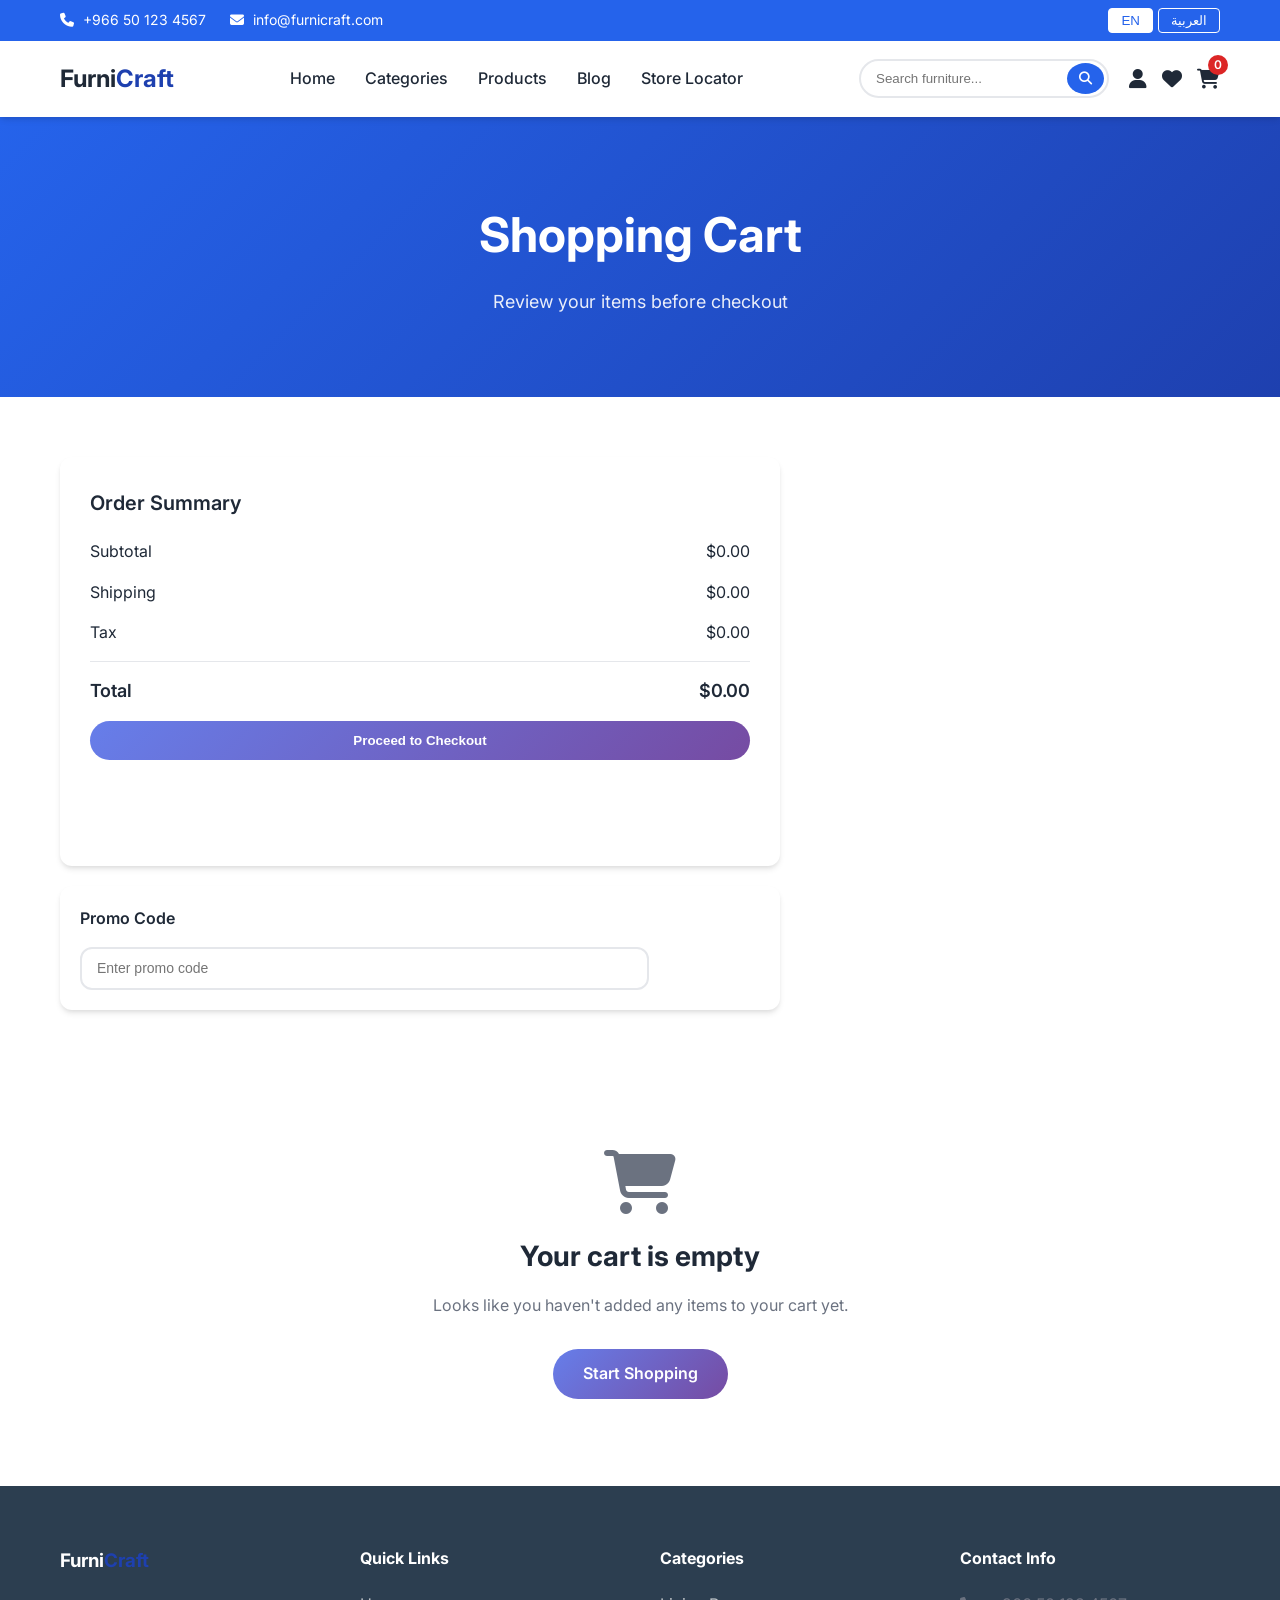
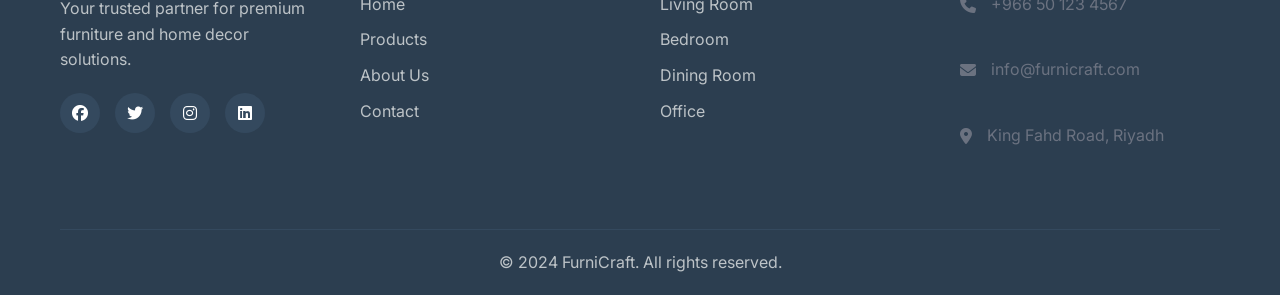
<file: cart.html>
<!DOCTYPE html>
<html lang="en">
<head>
    <meta charset="UTF-8">
    <meta name="viewport" content="width=device-width, initial-scale=1.0">
    <meta http-equiv="X-UA-Compatible" content="IE=edge">
    
    <!-- Robots & Indexing -->
    <meta name="robots" content="index, follow, max-snippet:-1, max-image-preview:large, max-video-preview:-1">
    <meta name="googlebot" content="index, follow, max-snippet:-1, max-image-preview:large, max-video-preview:-1">
    
    <!--Author tag-->
    <meta name="Faisal" content="FurniCraft">
    <meta name="description" content="Look over all the items of furniture in your FurniCraft cart. Explore the quantities, qualities, and cost of modern chairs, couch beds, and stylish furniture before making your purchase.">
    
    <title>Your Cart - FurniCraft | Evaluation Luxurious & Modern Furnishings</title>
    
    <!--Conixal tag-->
    <link rel="canonical" href="https://test-seo-delta.vercel.app/cart.html"/>
    
    <link rel="stylesheet" href="css/style.css">
    <link href="https://cdnjs.cloudflare.com/ajax/libs/font-awesome/6.4.0/css/all.min.css" rel="stylesheet">
    <link href="https://fonts.googleapis.com/css2?family=Inter:wght@300;400;500;600;700&display=swap" rel="stylesheet">
    
    <!--Language tags-->
     <!-- <meta name="language" content="English">
    <link rel="alternate" href="https://test-seo-delta.vercel.app/" hreflang="en" />
    <link rel="alternate" href="https://test-seo-delta.vercel.app/ar/" hreflang="ar" />
    <link rel="alternate" href="https://test-seo-delta.vercel.app/" hreflang="x-default" />  -->

       <!-- Favicon: Standard ICO -->
    <link rel="icon" href="/images/icon-32x32.png" type="image/x-icon">

    <!-- Favicon: PNGs for modern browsers -->
    <link rel="icon" type="image/png" sizes="32x32" href="/images/icon-32x32.png">
    <link rel="icon" type="image/png" sizes="16x16" href="/images/icon-16x16.png">

    <!-- Apple Touch Icon for iOS devices -->
    <link rel="apple-touch-icon" sizes="180x180" href="/images/apple-touch-icon.png">

    <!-- Google tag (gtag.js) -->
<script async src="https://www.googletagmanager.com/gtag/js?id=G-TW19EBEJQE"></script>
<script>
  window.dataLayer = window.dataLayer || [];
  function gtag(){dataLayer.push(arguments);}
  gtag('js', new Date());

  gtag('config', 'G-TW19EBEJQE');
</script>


</head>
<body>
    <!-- Header -->
    <header class="header">
        <div class="top-bar">
            <div class="container">
                <div class="top-bar-content">
                    <div class="contact-info">
                        <span><i class="fas fa-phone"></i> +966 50 123 4567</span>
                        <span><i class="fas fa-envelope"></i> info@furnicraft.com</span>
                    </div>
                    <div class="language-switch">
                        <button class="lang-btn active" data-lang="en">EN</button>
                        <button class="lang-btn" data-lang="ar">العربية</button>
                    </div>
                </div>
            </div>
        </div>
        
        <nav class="navbar">
            <div class="container">
                <div class="nav-content">
                    <div class="logo">
                        <h2>Furni<span>Craft</span></h2>
                    </div>
                    
                    <div class="nav-menu" id="navMenu">
                        <ul class="nav-list">
                            <li><a href="index.html" class="nav-link">Home</a></li>
                            <li><a href="index.html#categories" class="nav-link">Categories</a></li>
                            <li><a href="products.html" class="nav-link">Products</a></li>
                            <li><a href="blog.html" class="nav-link">Blog</a></li>
                            <li><a href="store-locator.html" class="nav-link">Store Locator</a></li>
                        </ul>
                    </div>
                    
                    <div class="nav-actions">
                        <div class="search-box">
                            <input type="text" placeholder="Search furniture..." id="searchInput">
                            <button class="search-btn"><i class="fas fa-search"></i></button>
                        </div>
                        <div class="nav-icons">
                            <a href="account.html" class="nav-icon"><i class="fas fa-user"></i></a>
                            <a href="#" class="nav-icon"><i class="fas fa-heart"></i></a>
                            <a href="cart.html" class="nav-icon cart-icon">
                                <i class="fas fa-shopping-cart"></i>
                                <span class="cart-count">0</span>
                            </a>
                        </div>
                        <button class="mobile-menu-btn" id="mobileMenuBtn">
                            <span></span>
                            <span></span>
                            <span></span>
                        </button>
                    </div>
                </div>
            </div>
        </nav>
    </header>

    <!-- Page Header -->
    <section class="page-header">
        <div class="container">
            <h1>Shopping Cart</h1>
            <p>Review your items before checkout</p>
        </div>
    </section>

    <!-- Cart Content -->
    <section class="cart-section">
        <div class="container">
            <div class="cart-layout">
                <!-- Cart Items -->
                <div class="cart-items">
                    <div class="cart-header">
                        <h2>Your Items</h2>
                        <span class="item-count">0 items</span>
                    </div>
                    <div class="cart-list" id="cartList">
                        <!-- Cart items will be loaded here by JavaScript -->
                    </div>
                </div>

                <!-- Cart Summary -->
                <div class="cart-summary">
                    <div class="summary-card">
                        <h3>Order Summary</h3>
                        <div class="summary-row">
                            <span>Subtotal</span>
                            <span id="subtotal">$0.00</span>
                        </div>
                        <div class="summary-row">
                            <span>Shipping</span>
                            <span id="shipping">$0.00</span>
                        </div>
                        <div class="summary-row">
                            <span>Tax</span>
                            <span id="tax">$0.00</span>
                        </div>
                        <div class="summary-row total">
                            <span>Total</span>
                            <span id="total">$0.00</span>
                        </div>
                        <button class="btn btn-primary checkout-btn" id="checkoutBtn">
                            Proceed to Checkout
                        </button>
                        <a href="products.html" class="btn btn-outline continue-shopping">
                            Continue Shopping
                        </a>
                    </div>

                    <!-- Promo Code -->
                    <div class="promo-code">
                        <h4>Promo Code</h4>
                        <div class="promo-input">
                            <input type="text" placeholder="Enter promo code" id="promoInput">
                            <button class="btn btn-outline" id="applyPromo">Apply</button>
                        </div>
                    </div>
                </div>
            </div>
        </div>
    </section>

    <!-- Empty Cart State -->
    <div class="empty-cart" id="emptyCart" style="display: none;">
        <div class="container">
            <div class="empty-cart-content">
                <i class="fas fa-shopping-cart"></i>
                <h2>Your cart is empty</h2>
                <p>Looks like you haven't added any items to your cart yet.</p>
                <a href="products.html" class="btn btn-primary">Start Shopping</a>
            </div>
        </div>
    </div>

    <!-- Footer -->
    <footer class="footer">
        <div class="container">
            <div class="footer-content">
                <div class="footer-section">
                    <div class="logo">
                        <h3>Furni<span>Craft</span></h3>
                    </div>
                    <p>Your trusted partner for premium furniture and home decor solutions.</p>
                    <div class="social-links">
                        <a href="#"><i class="fab fa-facebook"></i></a>
                        <a href="#"><i class="fab fa-twitter"></i></a>
                        <a href="#"><i class="fab fa-instagram"></i></a>
                        <a href="#"><i class="fab fa-linkedin"></i></a>
                    </div>
                </div>
                <div class="footer-section">
                    <h4>Quick Links</h4>
                    <ul>
                        <li><a href="index.html">Home</a></li>
                        <li><a href="products.html">Products</a></li>
                        <li><a href="about.html">About Us</a></li>
                        <li><a href="contact.html">Contact</a></li>
                    </ul>
                </div>
                <div class="footer-section">
                    <h4>Categories</h4>
                    <ul>
                        <li><a href="products.html?category=living-room">Living Room</a></li>
                        <li><a href="products.html?category=bedroom">Bedroom</a></li>
                        <li><a href="products.html?category=dining-room">Dining Room</a></li>
                        <li><a href="products.html?category=office">Office</a></li>
                    </ul>
                </div>
                <div class="footer-section">
                    <h4>Contact Info</h4>
                    <div class="contact-info">
                        <p><i class="fas fa-phone"></i> +966 50 123 4567</p>
                        <p><i class="fas fa-envelope"></i> info@furnicraft.com</p>
                        <p><i class="fas fa-map-marker-alt"></i> King Fahd Road, Riyadh</p>
                    </div>
                </div>
            </div>
            <div class="footer-bottom">
                <p>&copy; 2024 FurniCraft. All rights reserved.</p>
            </div>
        </div>
    </footer>

    <script src="js/app.js"></script>
    <script src="js/cart.js"></script>
</body>
</html>
</file>
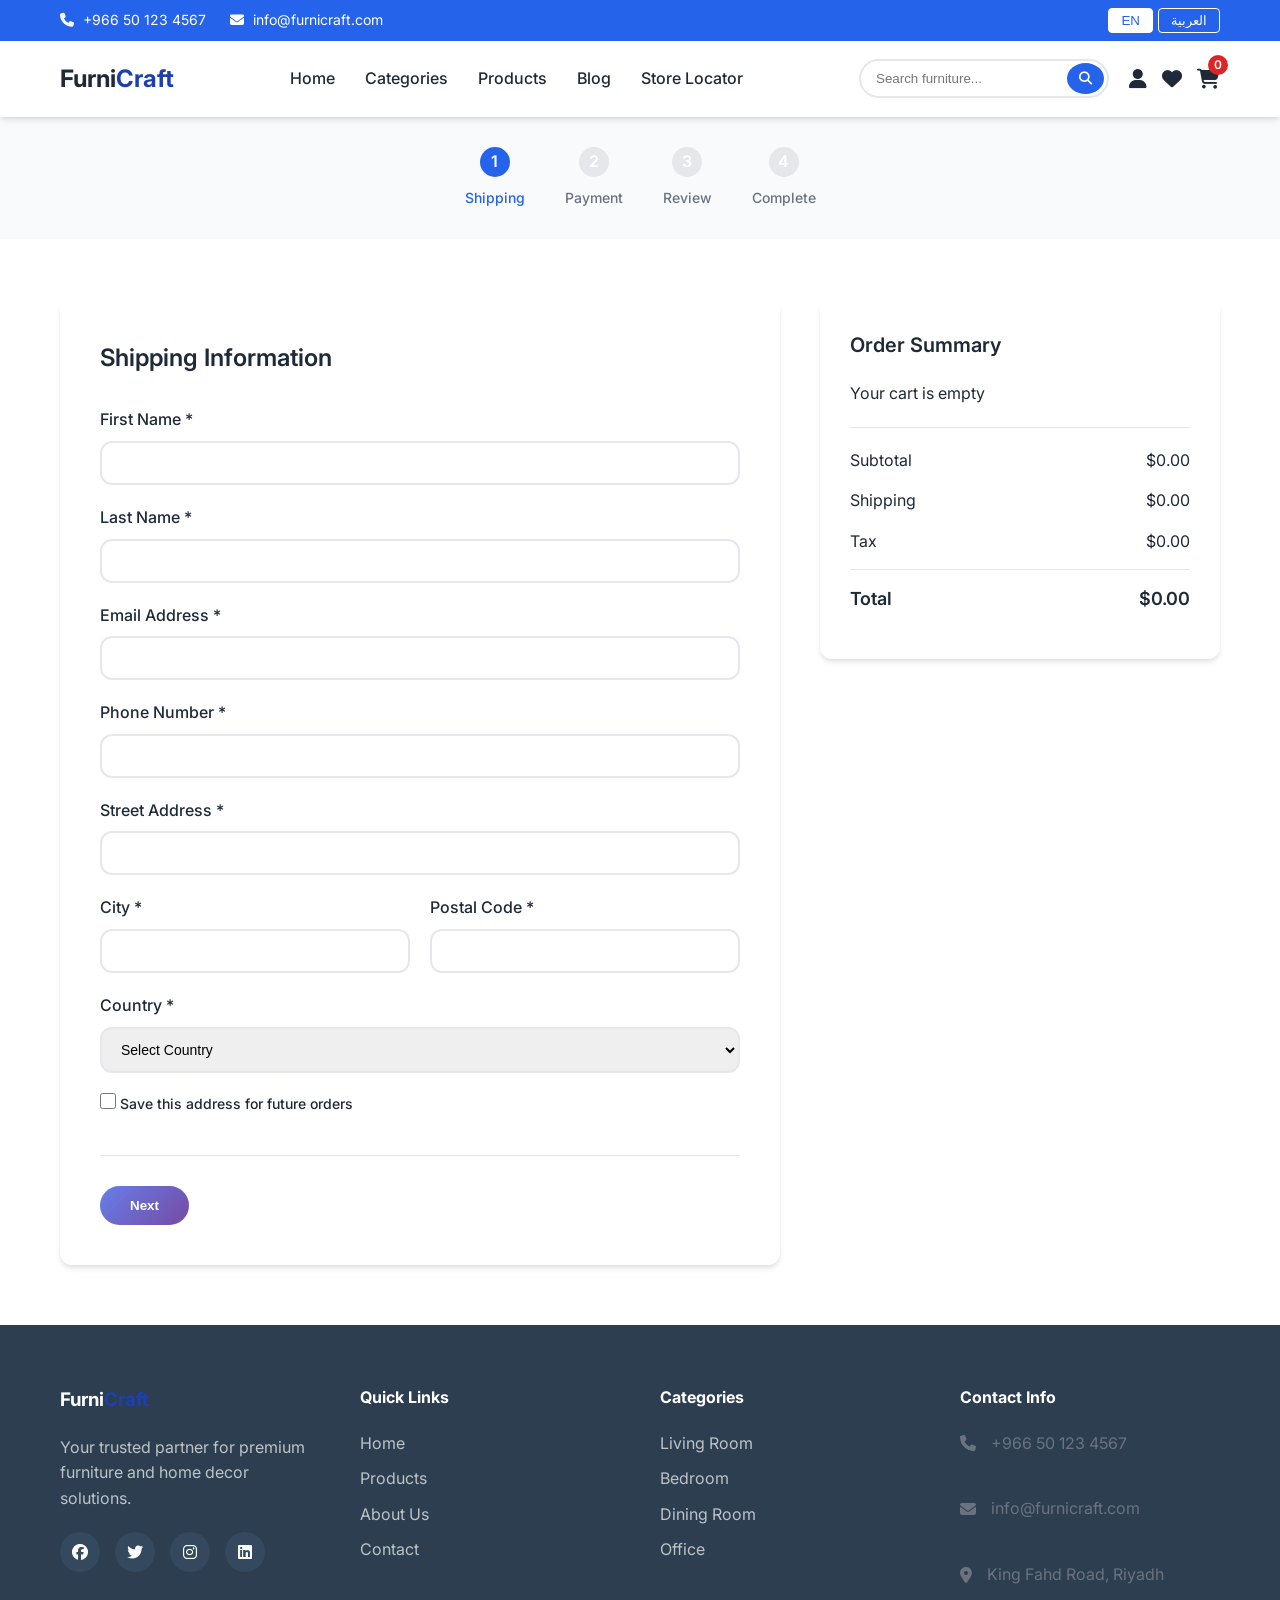
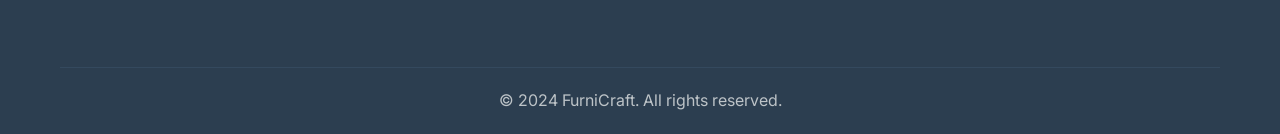
<file: checkout.html>
<!DOCTYPE html>
<html lang="en">
<head>
    <meta charset="UTF-8">
    <meta name="viewport" content="width=device-width, initial-scale=1.0">
    <meta http-equiv="X-UA-Compatible" content="IE=edge">
   
    <!-- Robots & Indexing -->
    <meta name="robots" content="index, follow, max-snippet:-1, max-image-preview:large, max-video-preview:-1">
    <meta name="googlebot" content="index, follow, max-snippet:-1, max-image-preview:large, max-video-preview:-1">
   
    <!--Author tag-->
    <meta name="Faisal" content="FurniCraft">
    <meta name="description" content="Securely make your online purchase at FurniCraft.  Verify your order for high-end household items, including beds, couches, and chairs.  Rapid, safe, and efficient checkout for a simple purchasing experience.">
   
    <title>Checkout - FurniCraft | Secured Payment for Modern & Luxury Furniture</title>
   
    <link rel="canonical" href="https://test-seo-delta.vercel.app/checkout.html"/>
   
    <link rel="stylesheet" href="css/style.css">
    <link href="https://cdnjs.cloudflare.com/ajax/libs/font-awesome/6.4.0/css/all.min.css" rel="stylesheet">
    <link href="https://fonts.googleapis.com/css2?family=Inter:wght@300;400;500;600;700&display=swap" rel="stylesheet">
   
    <!--Language tags-->
      <meta name="language" content="English">
    <!--<link rel="alternate" href="https://test-seo-delta.vercel.app/" hreflang="en" />
    <link rel="alternate" href="https://test-seo-delta.vercel.app/ar/" hreflang="ar" />
    <link rel="alternate" href="https://test-seo-delta.vercel.app/" hreflang="x-default" />  -->

      <!-- Favicon: Standard ICO -->
    <link rel="icon" href="/images/icon-32x32.png" type="image/x-icon">

    <!-- Favicon: PNGs for modern browsers -->
    <link rel="icon" type="image/png" sizes="32x32" href="/images/icon-32x32.png">
    <link rel="icon" type="image/png" sizes="16x16" href="/images/icon-16x16.png">

    <!-- Apple Touch Icon for iOS devices -->
    <link rel="apple-touch-icon" sizes="180x180" href="/images/apple-touch-icon.png">
    <!-- Google tag (gtag.js) -->
<script async src="https://www.googletagmanager.com/gtag/js?id=G-TW19EBEJQE"></script>
<script>
  window.dataLayer = window.dataLayer || [];
  function gtag(){dataLayer.push(arguments);}
  gtag('js', new Date());

  gtag('config', 'G-TW19EBEJQE');
</script>


</head>
<body>
    <!-- Header -->
    <header class="header">
        <div class="top-bar">
            <div class="container">
                <div class="top-bar-content">
                    <div class="contact-info">
                        <span><i class="fas fa-phone"></i> +966 50 123 4567</span>
                        <span><i class="fas fa-envelope"></i> info@furnicraft.com</span>
                    </div>
                    <div class="language-switch">
                        <button class="lang-btn active" data-lang="en">EN</button>
                        <button class="lang-btn" data-lang="ar">العربية</button>
                    </div>
                </div>
            </div>
        </div>
        
        <nav class="navbar">
            <div class="container">
                <div class="nav-content">
                    <div class="logo">
                        <h2>Furni<span>Craft</span></h2>
                    </div>
                    
                    <div class="nav-menu" id="navMenu">
                        <ul class="nav-list">
                            <li><a href="index.html" class="nav-link">Home</a></li>
                            <li><a href="index.html#categories" class="nav-link">Categories</a></li>
                            <li><a href="products.html" class="nav-link">Products</a></li>
                            <li><a href="blog.html" class="nav-link">Blog</a></li>
                            <li><a href="store-locator.html" class="nav-link">Store Locator</a></li>
                        </ul>
                    </div>
                    
                    <div class="nav-actions">
                        <div class="search-box">
                            <input type="text" placeholder="Search furniture..." id="searchInput">
                            <button class="search-btn"><i class="fas fa-search"></i></button>
                        </div>
                        <div class="nav-icons">
                            <a href="account.html" class="nav-icon"><i class="fas fa-user"></i></a>
                            <a href="#" class="nav-icon"><i class="fas fa-heart"></i></a>
                            <a href="cart.html" class="nav-icon cart-icon">
                                <i class="fas fa-shopping-cart"></i>
                                <span class="cart-count">0</span>
                            </a>
                        </div>
                        <button class="mobile-menu-btn" id="mobileMenuBtn">
                            <span></span>
                            <span></span>
                            <span></span>
                        </button>
                    </div>
                </div>
            </div>
        </nav>
    </header>

    <!-- Checkout Progress -->
    <section class="checkout-progress">
        <div class="container">
            <div class="progress-steps">
                    <div class="step active">
                    <div class="step-number">1</div>
                    <div class="step-label">Shipping</div>
                    </div>
                    <div class="step">
                    <div class="step-number">2</div>
                    <div class="step-label">Payment</div>
                    </div>
                    <div class="step">
                    <div class="step-number">3</div>
                    <div class="step-label">Review</div>
                    </div>
                <div class="step">
                    <div class="step-number">4</div>
                    <div class="step-label">Complete</div>
                </div>
            </div>
        </div>
    </section>

    <!-- Checkout Content -->
    <section class="checkout-section">
        <div class="container">
            <div class="checkout-layout">
                <!-- Checkout Form -->
                <div class="checkout-form">
                    <form id="checkoutForm">
                    <!-- Step 1: Shipping Information -->
                        <div class="checkout-step active" id="step1">
                            <h2>Shipping Information</h2>
                                <div class="form-group">
                                <label for="firstName">First Name *</label>
                                    <input type="text" id="firstName" name="firstName" required>
                                </div>
                                <div class="form-group">
                                <label for="lastName">Last Name *</label>
                                    <input type="text" id="lastName" name="lastName" required>
                            </div>
                            <div class="form-group">
                                <label for="email">Email Address *</label>
                                <input type="email" id="email" name="email" required>
                            </div>
                            <div class="form-group">
                                <label for="phone">Phone Number *</label>
                                <input type="tel" id="phone" name="phone" required>
                            </div>
                            <div class="form-group">
                                <label for="address">Street Address *</label>
                                <input type="text" id="address" name="address" required>
                            </div>
                            <div class="form-row">
                                <div class="form-group">
                                    <label for="city">City *</label>
                                    <input type="text" id="city" name="city" required>
                                </div>
                                <div class="form-group">
                                    <label for="postalCode">Postal Code *</label>
                                    <input type="text" id="postalCode" name="postalCode" required>
                                </div>
                            </div>
                            <div class="form-group">
                                <label for="country">Country *</label>
                                <select id="country" name="country" required>
                                    <option value="">Select Country</option>
                                    <option value="SA">Saudi Arabia</option>
                                    <option value="AE">United Arab Emirates</option>
                                    <option value="KW">Kuwait</option>
                                    <option value="QA">Qatar</option>
                                    <option value="BH">Bahrain</option>
                                    <option value="OM">Oman</option>
                                </select>
                            </div>
                            <div class="form-group">
                                <label class="checkbox-label">
                                    <input type="checkbox" id="saveAddress">
                                    <span class="checkmark"></span>
                                    Save this address for future orders
                                    </label>
                            </div>
                        </div>

                        <!-- Step 2: Payment Information -->
                        <div class="checkout-step" id="step2">
                            <h2>Payment Information</h2>
                            <div class="payment-methods">
                                <div class="payment-method">
                                    <input type="radio" id="creditCard" name="paymentMethod" value="creditCard" checked>
                                    <label for="creditCard">
                                            <i class="fas fa-credit-card"></i>
                                        Credit Card
                                    </label>
                                </div>
                                <div class="payment-method">
                                    <input type="radio" id="bankTransfer" name="paymentMethod" value="bankTransfer">
                                    <label for="bankTransfer">
                                            <i class="fas fa-university"></i>
                                        Bank Transfer
                                    </label>
                                </div>
                                <div class="payment-method">
                                    <input type="radio" id="cashOnDelivery" name="paymentMethod" value="cashOnDelivery">
                                    <label for="cashOnDelivery">
                                            <i class="fas fa-money-bill-wave"></i>
                                        Cash on Delivery
                                    </label>
                                </div>
                            </div>

                            <div class="credit-card-form" id="creditCardForm">
                                <div class="form-group">
                                    <label for="cardNumber">Card Number *</label>
                                    <input type="text" id="cardNumber" name="cardNumber" placeholder="1234 5678 9012 3456">
                                </div>
                                <div class="form-row">
                                    <div class="form-group">
                                        <label for="expiryDate">Expiry Date *</label>
                                        <input type="text" id="expiryDate" name="expiryDate" placeholder="MM/YY">
                                    </div>
                                    <div class="form-group">
                                        <label for="cvv">CVV *</label>
                                        <input type="text" id="cvv" name="cvv" placeholder="123">
                                    </div>
                                </div>
                                <div class="form-group">
                                    <label for="cardName">Name on Card *</label>
                                    <input type="text" id="cardName" name="cardName">
                                </div>
                            </div>
                        </div>

                        <!-- Step 3: Review Order -->
                        <div class="checkout-step" id="step3">
                            <h2>Review Your Order</h2>
                            <div class="order-review">
                                <div class="order-items" id="orderItems">
                                    <!-- Order items will be loaded here -->
                                </div>
                                <div class="order-summary">
                                    <div class="summary-row">
                                        <span>Subtotal</span>
                                        <span id="orderSubtotal">$0.00</span>
                                    </div>
                                    <div class="summary-row">
                                        <span>Shipping</span>
                                        <span id="orderShipping">$0.00</span>
                                    </div>
                                    <div class="summary-row">
                                        <span>Tax</span>
                                        <span id="orderTax">$0.00</span>
                                    </div>
                                    <div class="summary-row total">
                                        <span>Total</span>
                                        <span id="orderTotal">$0.00</span>
                                    </div>
                                    </div>
                                </div>
                            </div>

                        <!-- Step 4: Order Complete -->
                        <div class="checkout-step" id="step4">
                            <div class="order-complete">
                                <div class="success-icon">
                                    <i class="fas fa-check-circle"></i>
                                </div>
                                <h2>Order Placed Successfully!</h2>
                                <p>Thank you for your order. We'll send you a confirmation email shortly.</p>
                                <div class="order-details">
                                    <p><strong>Order Number:</strong> #FC-2024-001</p>
                                    <p><strong>Estimated Delivery:</strong> 3-5 business days</p>
                                </div>
                                <div class="order-actions">
                                    <a href="index.html" class="btn btn-primary">Continue Shopping</a>
                                    <a href="account.html" class="btn btn-outline">View Order History</a>
                                </div>
                            </div>
                        </div>

                        <!-- Navigation Buttons -->
                        <div class="checkout-navigation">
                            <button type="button" class="btn btn-outline" id="prevBtn" style="display: none;">Previous</button>
                            <button type="button" class="btn btn-primary" id="nextBtn">Next</button>
                            <button type="submit" class="btn btn-primary" id="placeOrderBtn" style="display: none;">Place Order</button>
                        </div>
                    </form>
                </div>

                <!-- Order Summary Sidebar -->
                <div class="order-summary-sidebar">
                    <div class="summary-card">
                        <h3>Order Summary</h3>
                        <div class="summary-items" id="summaryItems">
                            <!-- Summary items will be loaded here -->
                        </div>
                        <div class="summary-totals">
                            <div class="summary-row">
                                <span>Subtotal</span>
                                <span id="summarySubtotal">$0.00</span>
                            </div>
                            <div class="summary-row">
                                <span>Shipping</span>
                                <span id="summaryShipping">$0.00</span>
                            </div>
                            <div class="summary-row">
                                <span>Tax</span>
                                <span id="summaryTax">$0.00</span>
                            </div>
                            <div class="summary-row total">
                                <span>Total</span>
                                <span id="summaryTotal">$0.00</span>
                            </div>
                        </div>
                    </div>
                </div>
            </div>
        </div>
    </section>

    <!-- Footer -->
    <footer class="footer">
        <div class="container">
            <div class="footer-content">
                <div class="footer-section">
                    <div class="logo">
                        <h3>Furni<span>Craft</span></h3>
                    </div>
                    <p>Your trusted partner for premium furniture and home decor solutions.</p>
                    <div class="social-links">
                        <a href="#"><i class="fab fa-facebook"></i></a>
                        <a href="#"><i class="fab fa-twitter"></i></a>
                        <a href="#"><i class="fab fa-instagram"></i></a>
                        <a href="#"><i class="fab fa-linkedin"></i></a>
                    </div>
                </div>
                <div class="footer-section">
                    <h4>Quick Links</h4>
                    <ul>
                        <li><a href="index.html">Home</a></li>
                        <li><a href="products.html">Products</a></li>
                        <li><a href="about.html">About Us</a></li>
                        <li><a href="contact.html">Contact</a></li>
                    </ul>
                </div>
                <div class="footer-section">
                    <h4>Categories</h4>
                    <ul>
                        <li><a href="products.html?category=living-room">Living Room</a></li>
                        <li><a href="products.html?category=bedroom">Bedroom</a></li>
                        <li><a href="products.html?category=dining-room">Dining Room</a></li>
                        <li><a href="products.html?category=office">Office</a></li>
                    </ul>
                </div>
                <div class="footer-section">
                    <h4>Contact Info</h4>
                    <div class="contact-info">
                        <p><i class="fas fa-phone"></i> +966 50 123 4567</p>
                        <p><i class="fas fa-envelope"></i> info@furnicraft.com</p>
                        <p><i class="fas fa-map-marker-alt"></i> King Fahd Road, Riyadh</p>
                    </div>
                </div>
            </div>
            <div class="footer-bottom">
                <p>&copy; 2024 FurniCraft. All rights reserved.</p>
            </div>
        </div>
    </footer>

    <script src="js/app.js"></script>
    <script src="js/checkout.js"></script>
</body>
</html>
</file>
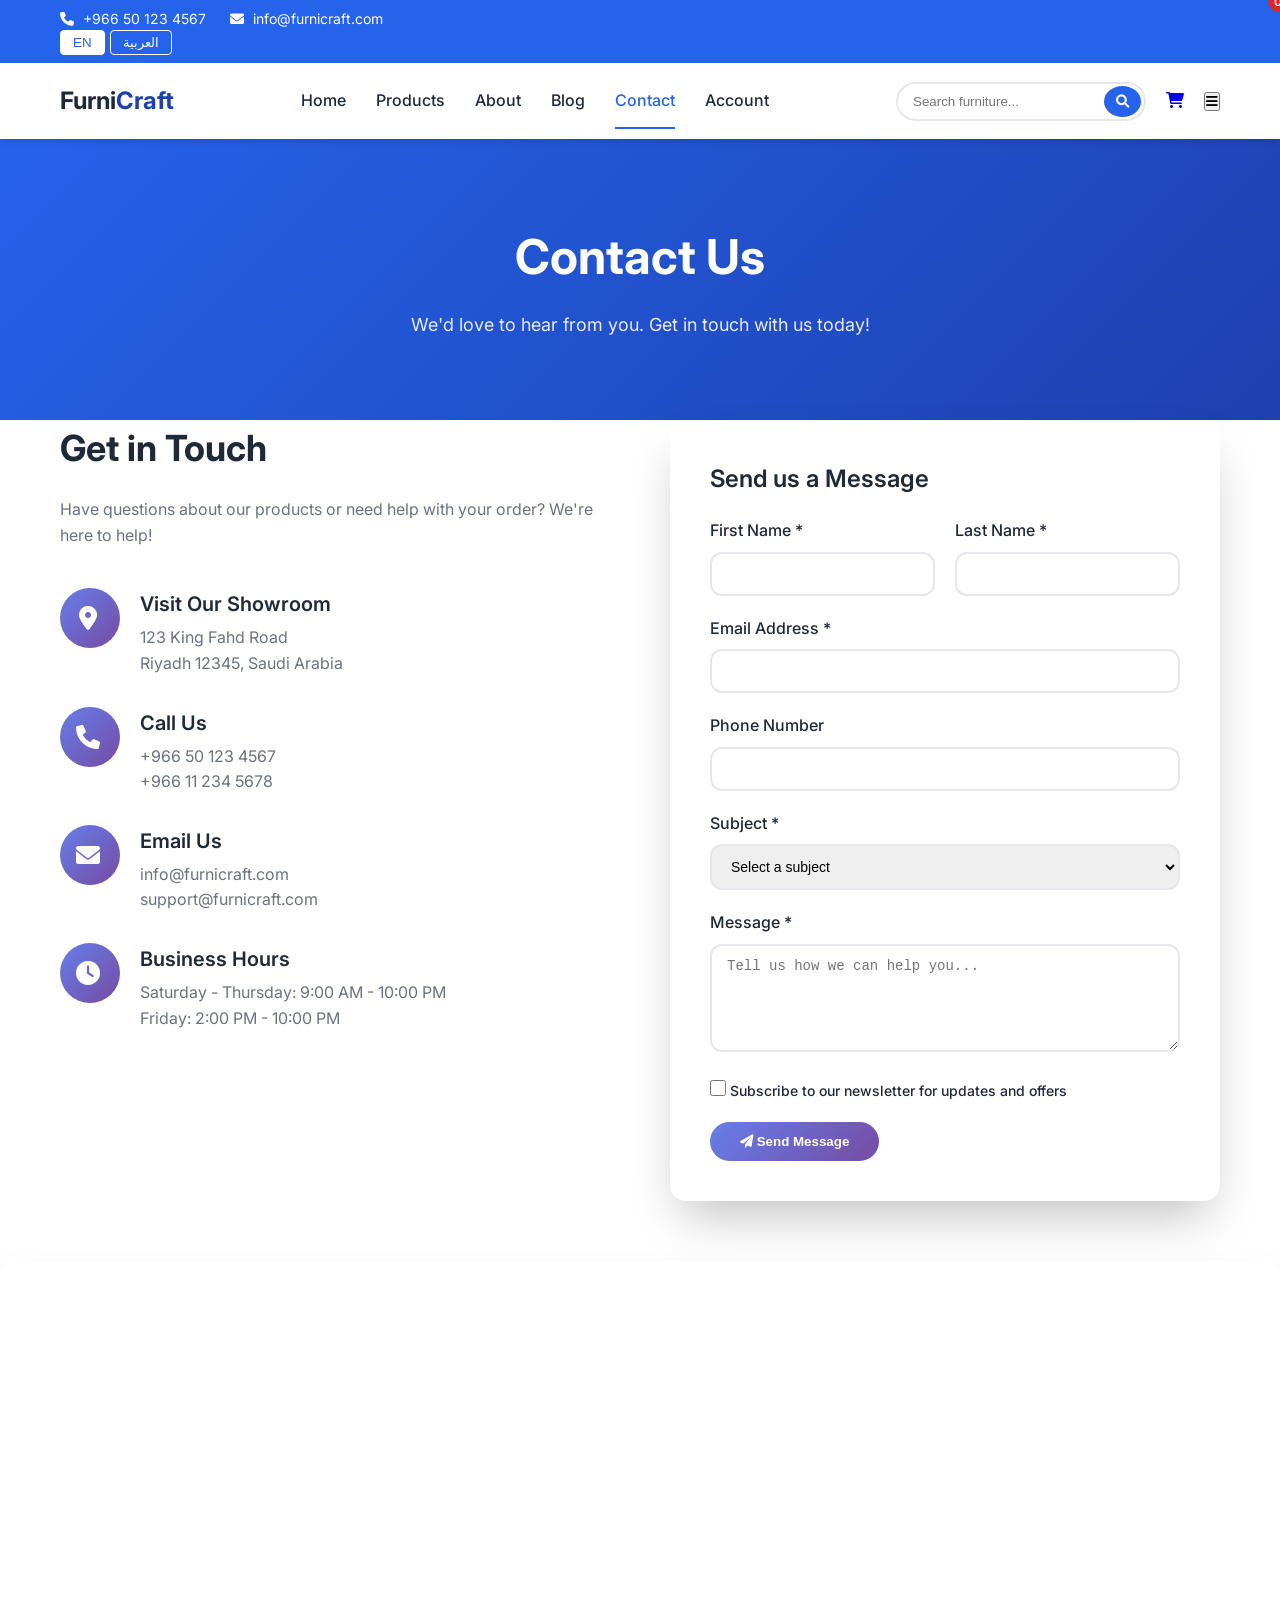
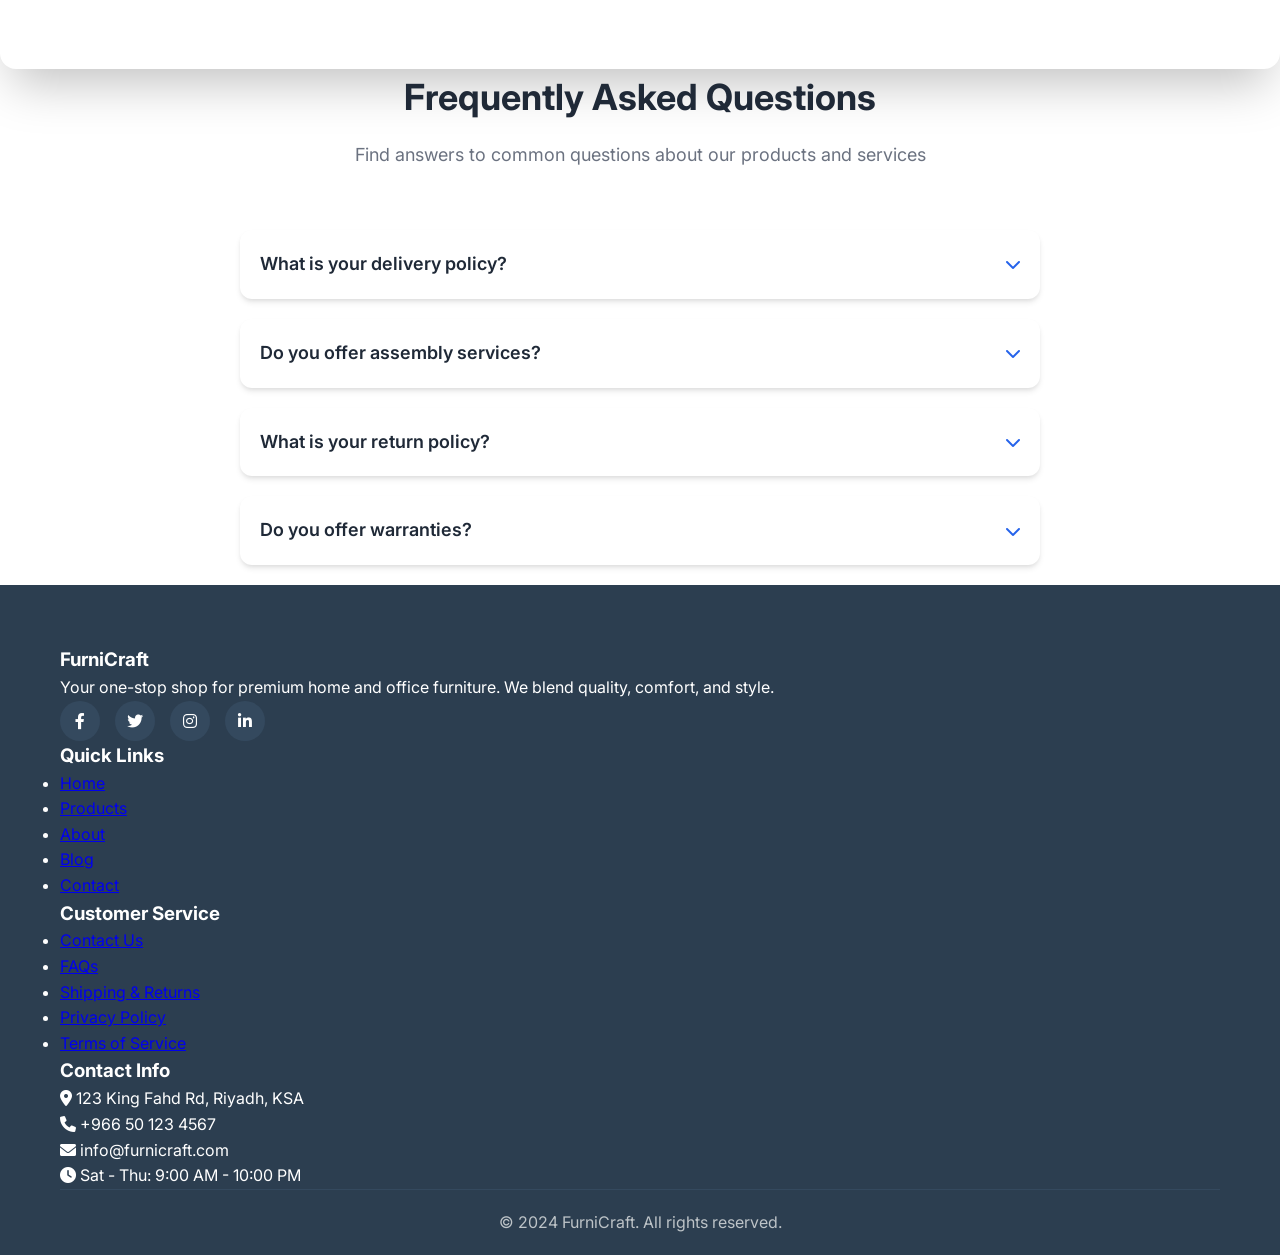
<file: contact.html>
<!DOCTYPE html>
<html lang="en" dir="ltr">
<head>
    <meta charset="UTF-8">
    <meta name="viewport" content="width=device-width, initial-scale=1.0">
    <meta http-equiv="X-UA-Compatible" content="IE=edge">
    
    <!-- Primary Meta Tags for SEO -->
    <title>Contact Us - FurniCraft | Premium Furniture Support & Customer Service</title>
    <meta name="description" content="Contact FurniCraft for expert furniture support. Call +966 50 123 4567, visit our Riyadh showroom, or use our contact form. We offer assistance with orders, product info, and delivery questions.">
    <meta name="keywords" content="contact FurniCraft, furniture support, customer service, furniture inquiry, Riyadh furniture, premium furniture contact">
    
    <!-- Canonical URL -->
    <link rel="canonical" href="https://furnicraft.vercel.app/contact.html"/>
    
    <!-- Open Graph Meta Tags (Social Media) -->
    <meta property="og:type" content="website">
    <meta property="og:url" content="https://furnicraft.vercel.app/contact.html">
    <meta property="og:title" content="Contact FurniCraft - Premium Furniture Support">
    <meta property="og:description" content="Get in touch with FurniCraft for expert furniture assistance. Available 24/7 support for orders, products, and delivery questions.">
    <meta property="og:image" content="https://furnicraft.vercel.app/images/furnicraft-og.jpg">
    <meta property="og:site_name" content="FurniCraft">
    <meta property="og:locale" content="en_SA">
    
    <!-- Twitter Card Meta Tags -->
    <meta name="twitter:card" content="summary_large_image">
    <meta name="twitter:url" content="https://furnicraft.vercel.app/contact.html">
    <meta name="twitter:title" content="Contact FurniCraft - Premium Furniture Support">
    <meta name="twitter:description" content="Reach out to FurniCraft's customer service team for furniture support and inquiries.">
    <meta name="twitter:image" content="https://furnicraft.vercel.app/images/furnicraft-og.jpg">
    
    <!-- Robots & Indexing -->
    <meta name="robots" content="index, follow, max-snippet:-1, max-image-preview:large, max-video-preview:-1">
    <meta name="googlebot" content="index, follow, max-snippet:-1, max-image-preview:large, max-video-preview:-1">
    
    <!-- Author & Organization Tags -->
    <meta name="author" content="FurniCraft Team">
    <meta name="creator" content="FurniCraft">
    <meta name="publisher" content="FurniCraft">
    
    <!-- Business Contact Schema Markup -->
    <script type="application/ld+json">
    {
      "@context": "https://schema.org",
      "@type": "LocalBusiness",
      "name": "FurniCraft",
      "image": "https://test-seo-delta.vercel.app/images/furnicraft-logo.jpg",
      "description": "Premium home and office furniture store in Riyadh, Saudi Arabia",
      "telephone": "+966 50 123 4567",
      "email": "info@furnicraft.com",
      "address": {
        "@type": "PostalAddress",
        "streetAddress": "123 King Fahd Road",
        "addressLocality": "Riyadh",
        "postalCode": "12345",
        "addressCountry": "SA"
      },
      "url": "https://test-seo-delta.vercel.app",
      "openingHoursSpecification": [
        {
          "@type": "OpeningHoursSpecification",
          "dayOfWeek": ["Monday", "Tuesday", "Wednesday", "Thursday", "Saturday"],
          "opens": "09:00",
          "closes": "22:00"
        },
        {
          "@type": "OpeningHoursSpecification",
          "dayOfWeek": "Friday",
          "opens": "14:00",
          "closes": "22:00"
        }
      ],
      "sameAs": [
        "https://www.facebook.com/furnicraft",
        "https://www.twitter.com/furnicraft",
        "https://www.instagram.com/furnicraft",
        "https://www.linkedin.com/company/furnicraft"
      ]
    }
    </script>
    
    <!-- Contact Page Schema Markup -->
    <script type="application/ld+json">
    {
      "@context": "https://schema.org",
      "@type": "ContactPage",
      "name": "FurniCraft Contact Page",
      "description": "Get in touch with FurniCraft for furniture support and inquiries",
      "url": "https://furnicraft.vercel.app/contact.html",
      "mainEntity": {
        "@type": "Organization",
        "name": "FurniCraft",
        "contactPoint": {
          "@type": "ContactPoint",
          "contactType": "Customer Service",
          "telephone": "+966-50-123-4567",
          "email": "info@furnicraft.com"
        }
      }
    }
    </script>
    
    <!-- Language Tags -->
    <meta name="language" content="English">
    <link rel="alternate" href="https://furnicraft.vercel.app/contact.html" hreflang="en"/>
    <link rel="alternate" href="https://furnicraft.vercel.app/contact.html" hreflang="x-default"/>
    
    <!-- Stylesheet & Fonts -->
    <link rel="stylesheet" href="css/style.css">
    <link href="https://cdnjs.cloudflare.com/ajax/libs/font-awesome/6.0.0/css/all.min.css" rel="stylesheet">
    <link href="https://fonts.googleapis.com/css2?family=Inter:wght@300;400;500;600;700&family=Cairo:wght@300;400;500;600;700&display=swap" rel="stylesheet">
    
    <!-- Favicon -->
    <link rel="icon" href="/images/icon-32x32.png" type="image/x-icon">
    <link rel="icon" type="image/png" sizes="32x32" href="/images/icon-32x32.png">
    <link rel="icon" type="image/png" sizes="16x16" href="/images/icon-16x16.png">
    <link rel="apple-touch-icon" sizes="180x180" href="/images/apple-touch-icon.png">
    <link rel="manifest" href="/site.webmanifest">

    <!-- Google tag (gtag.js) -->
<script async src="https://www.googletagmanager.com/gtag/js?id=G-TW19EBEJQE"></script>
<script>
  window.dataLayer = window.dataLayer || [];
  function gtag(){dataLayer.push(arguments);}
  gtag('js', new Date());

  gtag('config', 'G-TW19EBEJQE');
</script>

</head>
<body>
    <!-- Header -->
    <header class="header">
        <div class="top-bar">
            <div class="container">
                <div class="contact-info">
                    <span><i class="fas fa-phone"></i> +966 50 123 4567</span>
                    <span><i class="fas fa-envelope"></i> info@furnicraft.com</span>
                </div>
                <div class="language-switch">
                    <button class="lang-btn active" data-lang="en">EN</button>
                    <button class="lang-btn" data-lang="ar">العربية</button>
                </div>
            </div>
        </div>
        <nav class="navbar">
            <div class="container">
                <div class="nav-content">
                    <div class="logo">
                        <h2>Furni<span>Craft</span></h2>
                    </div>
                    <div class="nav-menu" id="navMenu">
                        <ul class="nav-list">
                            <li><a href="index.html" class="nav-link">Home</a></li>
                            <li><a href="products.html" class="nav-link">Products</a></li>
                            <li><a href="about.html" class="nav-link">About</a></li>
                            <li><a href="blog.html" class="nav-link">Blog</a></li>
                            <li><a href="contact.html" class="nav-link active">Contact</a></li>
                            <li><a href="account.html" class="nav-link">Account</a></li>
                        </ul>
                    </div>
                    <div class="nav-actions">
                        <div class="search-box">
                            <input type="text" placeholder="Search furniture..." id="searchInput">
                            <button class="search-btn"><i class="fas fa-search"></i></button>
                        </div>
                        <a href="cart.html" class="cart-icon">
                            <i class="fas fa-shopping-cart"></i>
                            <span class="cart-count" id="cartCount">0</span>
                        </a>
                        <button class="menu-toggle" id="menuToggle"><i class="fas fa-bars"></i></button>
                    </div>
                </div>
            </div>
        </nav>
    </header>

    <!-- Page Header -->
    <section class="page-header">
        <div class="container">
            <h1>Contact Us</h1>
            <p>We'd love to hear from you. Get in touch with us today!</p>
        </div>
    </section>

    <!-- Contact Section -->
    <section class="contact-section section-padding">
        <div class="container">
            <div class="contact-layout">
                <div class="contact-info">
                    <h2>Get in Touch</h2>
                    <p>Have questions about our products or need help with your order? We're here to help!</p>
                    
                    <div class="contact-methods">
                        <div class="contact-method">
                            <div class="method-icon">
                                <i class="fas fa-map-marker-alt"></i>
                            </div>
                            <div class="method-content">
                                <h3>Visit Our Showroom</h3>
                                <p>123 King Fahd Road<br>Riyadh 12345, Saudi Arabia</p>
                            </div>
                        </div>
                        
                        <div class="contact-method">
                            <div class="method-icon">
                                <i class="fas fa-phone"></i>
                            </div>
                            <div class="method-content">
                                <h3>Call Us</h3>
                                <p>+966 50 123 4567<br>+966 11 234 5678</p>
                            </div>
                        </div>
                        
                        <div class="contact-method">
                            <div class="method-icon">
                                <i class="fas fa-envelope"></i>
                            </div>
                            <div class="method-content">
                                <h3>Email Us</h3>
                                <p>info@furnicraft.com<br>support@furnicraft.com</p>
                            </div>
                        </div>
                        
                        <div class="contact-method">
                            <div class="method-icon">
                                <i class="fas fa-clock"></i>
                            </div>
                            <div class="method-content">
                                <h3>Business Hours</h3>
                                <p>Saturday - Thursday: 9:00 AM - 10:00 PM<br>Friday: 2:00 PM - 10:00 PM</p>
                            </div>
                        </div>
                    </div>
                </div>
                
                <div class="contact-form-container">
                    <form class="contact-form" id="contactForm">
                        <h3>Send us a Message</h3>
                        
                        <div class="form-row">
                            <div class="form-group">
                                <label for="firstName">First Name *</label>
                                <input type="text" id="firstName" name="firstName" required>
                            </div>
                            <div class="form-group">
                                <label for="lastName">Last Name *</label>
                                <input type="text" id="lastName" name="lastName" required>
                            </div>
                        </div>
                        
                        <div class="form-group">
                            <label for="email">Email Address *</label>
                            <input type="email" id="email" name="email" required>
                        </div>
                        
                        <div class="form-group">
                            <label for="phone">Phone Number</label>
                            <input type="tel" id="phone" name="phone">
                        </div>
                        
                        <div class="form-group">
                            <label for="subject">Subject *</label>
                            <select id="subject" name="subject" required>
                                <option value="">Select a subject</option>
                                <option value="general">General Inquiry</option>
                                <option value="product">Product Question</option>
                                <option value="order">Order Support</option>
                                <option value="delivery">Delivery Question</option>
                                <option value="return">Return/Exchange</option>
                                <option value="complaint">Complaint</option>
                            </select>
                        </div>
                        
                        <div class="form-group">
                            <label for="message">Message *</label>
                            <textarea id="message" name="message" rows="5" required placeholder="Tell us how we can help you..."></textarea>
                        </div>
                        
                        <div class="form-group">
                            <label class="checkbox-label">
                                <input type="checkbox" name="newsletter" value="yes">
                                <span class="checkmark"></span>
                                Subscribe to our newsletter for updates and offers
                            </label>
                        </div>
                        
                        <button type="submit" class="btn btn-primary">
                            <i class="fas fa-paper-plane"></i> Send Message
                        </button>
                    </form>
                </div>
            </div>
        </div>
    </section>

    <!-- Map Section -->
    <section class="map-section">
        <div class="map-container">
            <iframe 
                src="https://www.google.com/maps/embed?pb=!1m18!1m12!1m3!1d3624.5!2d46.6753!3d24.7136!2m3!1f0!2f0!3f0!3m2!1i1024!2i768!4f13.1!3m3!1m2!1s0x3e2ee2d2b8b8b8b8%3A0x8b8b8b8b8b8b8b8b!2sKing%20Fahd%20Road%2C%20Riyadh%2C%20Saudi%20Arabia!5e0!3m2!1sen!2ssa!4v1234567890"
                width="100%" 
                height="400" 
                style="border:0;" 
                allowfullscreen="" 
                loading="lazy">
            </iframe>
        </div>
    </section>

    <!-- FAQ Section -->
    <section class="faq-section section-padding bg-light">
        <div class="container">
            <div class="section-header">
                <h2>Frequently Asked Questions</h2>
                <p>Find answers to common questions about our products and services</p>
            </div>
            
            <div class="faq-container">
                <div class="faq-item">
                    <div class="faq-question">
                        <h3>What is your delivery policy?</h3>
                        <i class="fas fa-chevron-down"></i>
                    </div>
                    <div class="faq-answer">
                        <p>We offer free delivery on orders over 500 SAR within Riyadh. For other cities, delivery charges apply. Standard delivery takes 3-5 business days, while express delivery (1-2 days) is available for an additional fee.</p>
                    </div>
                </div>
                
                <div class="faq-item">
                    <div class="faq-question">
                        <h3>Do you offer assembly services?</h3>
                        <i class="fas fa-chevron-down"></i>
                    </div>
                    <div class="faq-answer">
                        <p>Yes! We provide professional assembly services for all our furniture. Assembly fees vary by product complexity and are calculated at checkout. Our trained technicians will assemble your furniture in your home.</p>
                    </div>
                </div>
                
                <div class="faq-item">
                    <div class="faq-question">
                        <h3>What is your return policy?</h3>
                        <i class="fas fa-chevron-down"></i>
                    </div>
                    <div class="faq-answer">
                        <p>We offer a 30-day return policy for unused items in original packaging. Custom or personalized items cannot be returned. Return shipping costs are the customer's responsibility unless the item is defective.</p>
                    </div>
                </div>
                
                <div class="faq-item">
                    <div class="faq-question">
                        <h3>Do you offer warranties?</h3>
                        <i class="fas fa-chevron-down"></i>
                    </div>
                    <div class="faq-answer">
                        <p>All our furniture comes with a 1-year manufacturer warranty covering manufacturing defects. Extended warranties are available for purchase. Warranty terms vary by product category.</p>
                    </div>
                </div>
            </div>
        </div>
    </section>

    <!-- Footer -->
    <footer class="footer">
        <div class="container">
            <div class="footer-grid">
                <div class="footer-col about-us">
                    <h3>Furni<span>Craft</span></h3>
                    <p>Your one-stop shop for premium home and office furniture. We blend quality, comfort, and style.</p>
                    <div class="social-links">
                        <a href="#"><i class="fab fa-facebook-f"></i></a>
                        <a href="#"><i class="fab fa-twitter"></i></a>
                        <a href="#"><i class="fab fa-instagram"></i></a>
                        <a href="#"><i class="fab fa-linkedin-in"></i></a>
                    </div>
                </div>
                <div class="footer-col">
                    <h3>Quick Links</h3>
                    <ul>
                        <li><a href="index.html">Home</a></li>
                        <li><a href="products.html">Products</a></li>
                        <li><a href="about.html">About</a></li>
                        <li><a href="blog.html">Blog</a></li>
                        <li><a href="contact.html">Contact</a></li>
                    </ul>
                </div>
                <div class="footer-col">
                    <h3>Customer Service</h3>
                    <ul>
                        <li><a href="#">Contact Us</a></li>
                        <li><a href="#">FAQs</a></li>
                        <li><a href="#">Shipping & Returns</a></li>
                        <li><a href="#">Privacy Policy</a></li>
                        <li><a href="#">Terms of Service</a></li>
                    </ul>
                </div>
                <div class="footer-col">
                    <h3>Contact Info</h3>
                    <p><i class="fas fa-map-marker-alt"></i> 123 King Fahd Rd, Riyadh, KSA</p>
                    <p><i class="fas fa-phone"></i> +966 50 123 4567</p>
                    <p><i class="fas fa-envelope"></i> info@furnicraft.com</p>
                    <p><i class="fas fa-clock"></i> Sat - Thu: 9:00 AM - 10:00 PM</p>
                </div>
            </div>
            <div class="footer-bottom">
                <p>&copy; 2024 FurniCraft. All rights reserved.</p>
            </div>
        </div>
    </footer>

    <script src="js/app.js"></script>
    <script src="js/contact.js"></script>
</body>
</html>
</file>
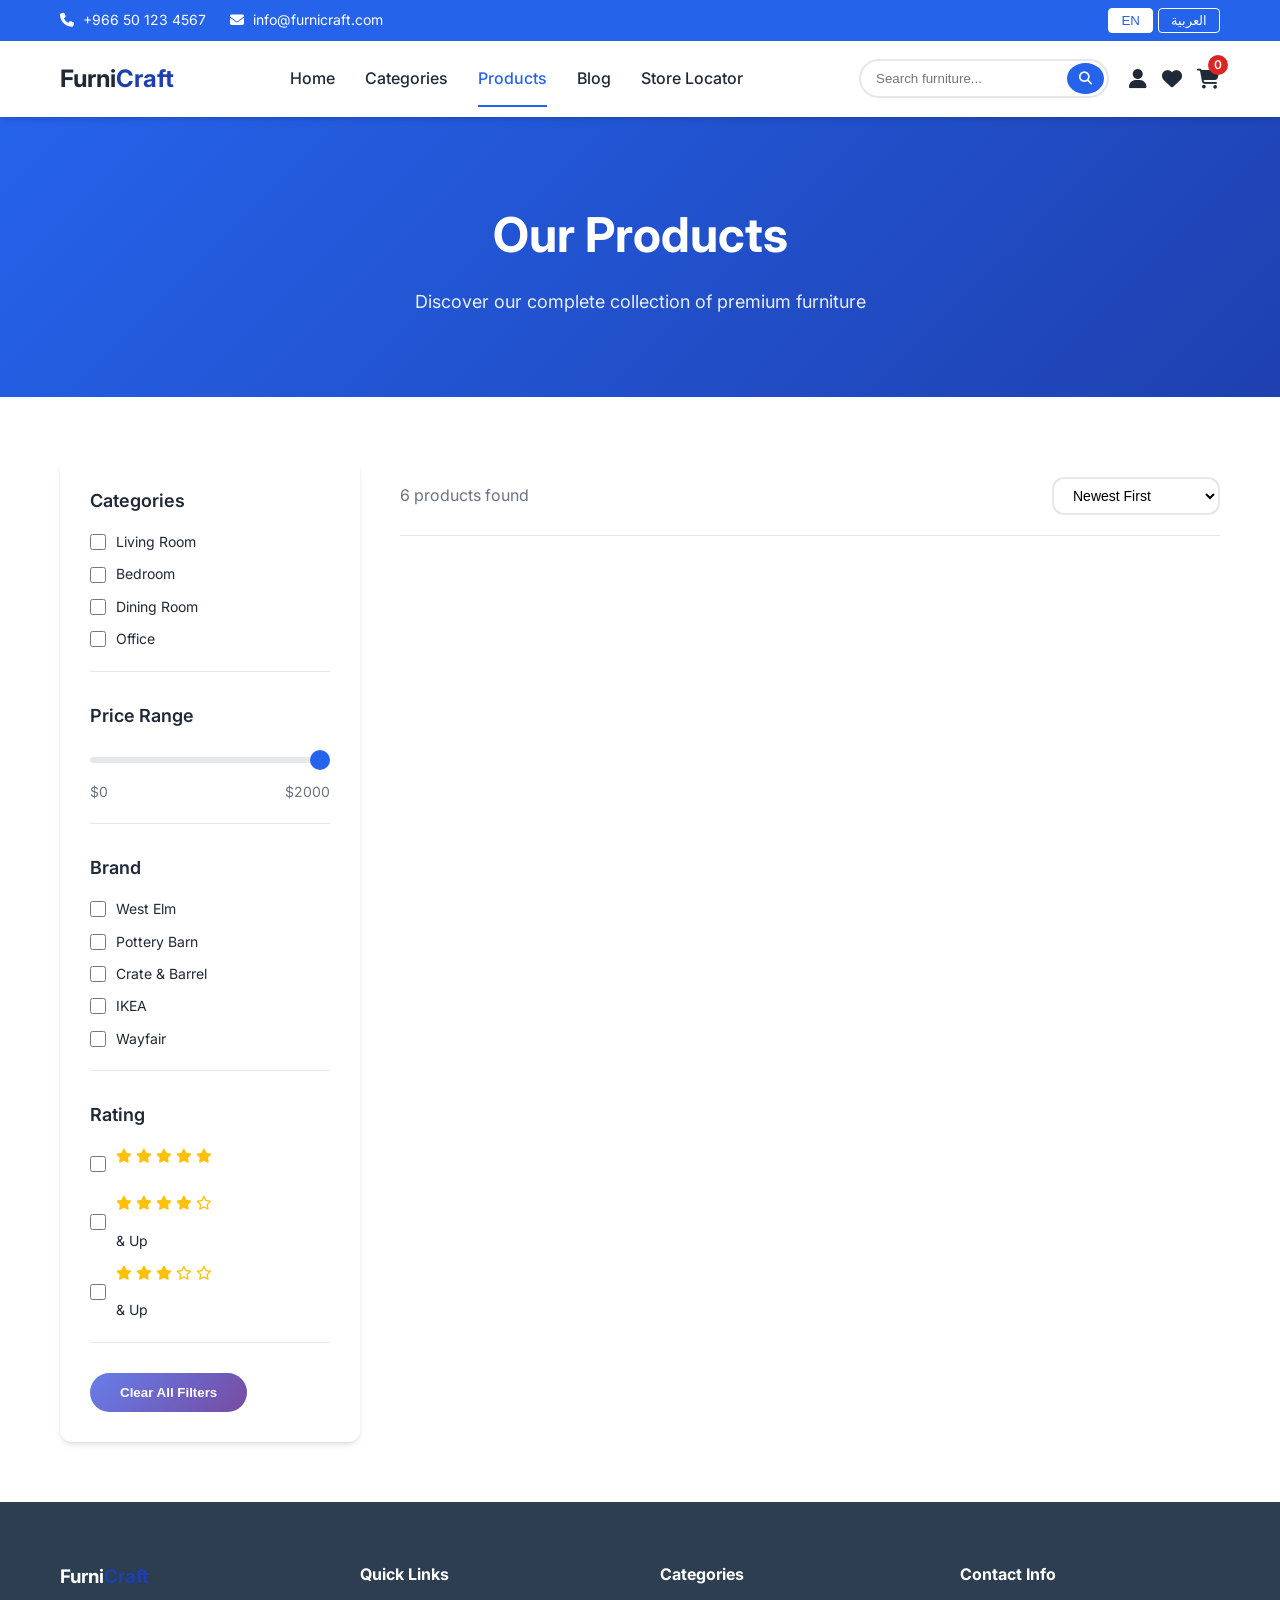
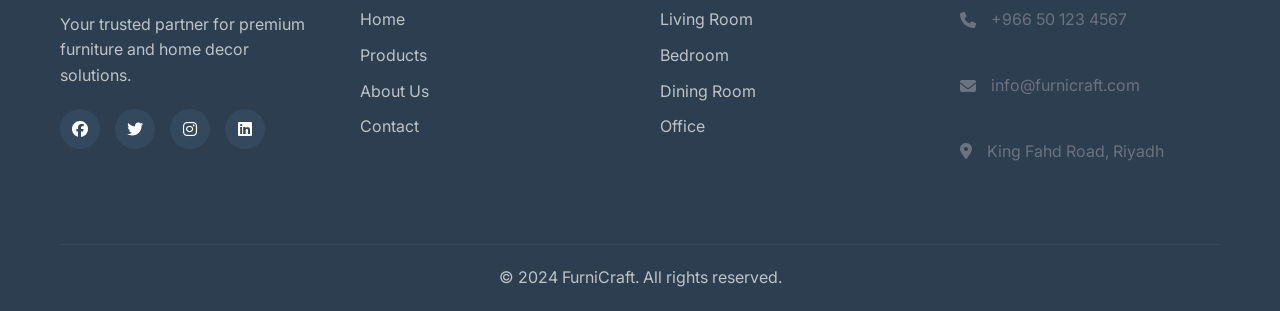
<file: products.html>
<!DOCTYPE html>
<html lang="en">
<head>
    <meta charset="UTF-8">
    <meta name="viewport" content="width=device-width, initial-scale=1.0">
    <meta http-equiv="X-UA-Compatible" content="IE=edge">
     
    <!-- Robots & Indexing -->
    <meta name="robots" content="index, follow, max-snippet:-1, max-image-preview:large, max-video-preview:-1">
    <meta name="googlebot" content="index, follow, max-snippet:-1, max-image-preview:large, max-video-preview:-1">
    
    <!--Author tag-->
    <meta name="author" content="FurniCraft">
    
     <!--Title tag-->
    <title>Living Room Furniture Deals - Transform Your Home | Furnicraft</title>

     <!--description Tag-->
    <meta name="description" content="Elevate your home with modern living room furniture from Furnicraft — stylish designs, quality build & limited stock. Shop now!">
    
    <!--conical Tag-->
    <link rel="canonical" href="https://test-seo-delta.vercel.app/products.html"/>

    <!--Author tag-->
    <meta name="author" content="FurniCraft">

      <!-- Keywords (supporting) -->
    <meta name="keywords" content="living room furniture, modern living room furniture, living room furniture sets, affordable living room furniture, wooden living room furniture, sofa sets, coffee table living room, FurniCraft, home furniture, living room décor">

     <!-- Performance / Fonts -->
    <link rel="preconnect" href="https://fonts.googleapis.com">
    <link rel="preconnect" href="https://fonts.gstatic.com" crossorigin>

    <link rel="stylesheet" href="css/style.css">
    
    <link href="https://cdnjs.cloudflare.com/ajax/libs/font-awesome/6.4.0/css/all.min.css" rel="stylesheet">
    <link href="https://fonts.googleapis.com/css2?family=Inter:wght@300;400;500;600;700&display=swap" rel="stylesheet">

    <!-- Open Graph / Facebook -->
    <meta property="og:type" content="website" />
    <meta property="og:site_name" content="FurniCraft" />
    <meta property="og:title" content="Living Room Furniture Deals - Transform Your Home | Furnicraft" />
    <meta property="og:description" content="Elevate your home with modern living room furniture from Furnicraft — stylish designs, quality build & limited stock. Shop now!" />
    <meta property="og:url" content="https://furnicraft.vercel.app/products.html" />
    <meta property="og:image" content="https://furnicraft.vercel.app/images/furnicraft-og.jpg" />
    <meta property="og:locale" content="en_SA" />

     <!-- Twitter -->
    <meta name="twitter:card" content="summary_large_image">
    <meta name="twitter:site" content="@furnicraft">
    <meta name="twitter:creator" content="@furnicraft">
    <meta name="twitter:title" content=" Modern Bedroom Furniture: Affordable Luxury | FurniCraft ">
    <meta name="twitter:description" content="Elevate your home with modern living room furniture from Furnicraft — stylish designs, quality build & limited stock. Shop now!">
    <meta name="twitter:image" content="https://furnicraft.vercel.app/images/furnicraft-og.jpg">


    <!-- Language Tags -->
    <meta name="language" content="English">
    <link rel="alternate" href="https://furnicraft.vercel.app/product.html" hreflang="en"/>
    <link rel="alternate" href="https://furnicraft.vercel.app/product.html" hreflang="x-default"/> 

    <!-- Manifest -->
    <link rel="manifest" href="/site.webmanifest">

    <!-- Favicon: Standard ICO -->
    <link rel="icon" href="/images/icon-32x32.png" type="image/x-icon">

    <!-- Favicon: PNGs for modern browsers -->
    <link rel="icon" type="image/png" sizes="32x32" href="/images/icon-32x32.png">
    <link rel="icon" type="image/png" sizes="16x16" href="/images/icon-16x16.png">

    <!-- Apple Touch Icon for iOS devices -->
    <link rel="apple-touch-icon" sizes="180x180" href="/images/apple-touch-icon.png">

    <!--Schema tag-->
    <script type="application/ld+json">
{
  "@context": "https://schema.org",
  "@type": "CollectionPage",
  "name": "Our Products",
  "url": "https://furnicraft.vercel.app/products.html"
}
</script>

<!--BroadcrumbList schema-->
<script type="application/ld+json">
{
  "@context": "https://schema.org",
  "@type": "BreadcrumbList",
  "itemListElement": [
    {
      "@type": "ListItem",
      "position": 1,
      "name": "Home",
      "item": "https://furnicraft.vercel.app/"
    },
    {
      "@type": "ListItem",
      "position": 2,
      "name": "Products",
      "item": "https://furnicraft.vercel.app/products.html"
    }
  ]
}
</script>

    <!-- Google tag (gtag.js) -->
<script async src="https://www.googletagmanager.com/gtag/js?id=G-TW19EBEJQE"></script>
<script>
  window.dataLayer = window.dataLayer || [];
  function gtag(){dataLayer.push(arguments);}
  gtag('js', new Date());

  gtag('config', 'G-TW19EBEJQE');
</script>


</head>
<body>
    <!-- Header -->
    <header class="header">
        <div class="top-bar">
            <div class="container">
                <div class="top-bar-content">
                    <div class="contact-info">
                        <span><i class="fas fa-phone"></i> +966 50 123 4567</span>
                        <span><i class="fas fa-envelope"></i> info@furnicraft.com</span>
                    </div>
                    <div class="language-switch">
                        <button class="lang-btn active" data-lang="en">EN</button>
                        <button class="lang-btn" data-lang="ar">العربية</button>
                    </div>
                </div>
            </div>
        </div>
        
        <nav class="navbar">
            <div class="container">
                <div class="nav-content">
                    <div class="logo">
                        <h2>Furni<span>Craft</span></h2>
                    </div>
                    
                    <div class="nav-menu" id="navMenu">
                        <ul class="nav-list">
                            <li><a href="index.html" class="nav-link">Home</a></li>
                            <li><a href="index.html#categories" class="nav-link">Categories</a></li>
                            <li><a href="products.html" class="nav-link active">Products</a></li>
                            <li><a href="blog.html" class="nav-link">Blog</a></li>
                            <li><a href="store-locator.html" class="nav-link">Store Locator</a></li>
                        </ul>
                    </div>
                    
                    <div class="nav-actions">
                        <div class="search-box">
                            <input type="text" placeholder="Search furniture..." id="searchInput">
                            <button class="search-btn"><i class="fas fa-search"></i></button>
                        </div>
                        <div class="nav-icons">
                            <a href="account.html" class="nav-icon"><i class="fas fa-user"></i></a>
                            <a href="#" class="nav-icon"><i class="fas fa-heart"></i></a>
                            <a href="cart.html" class="nav-icon cart-icon">
                                <i class="fas fa-shopping-cart"></i>
                                <span class="cart-count">0</span>
                            </a>
                        </div>
                        <button class="mobile-menu-btn" id="mobileMenuBtn">
                            <span></span>
                            <span></span>
                            <span></span>
                        </button>
                    </div>
                </div>
            </div>
        </nav>
    </header>

    <!-- Page Header -->
    <section class="page-header">
        <div class="container">
            <h1>Our Products</h1>
            <p>Discover our complete collection of premium furniture</p>
        </div>
    </section>

    <!-- Filters and Products -->
    <section class="products-section">
        <div class="container">
            <div class="products-layout">
                <!-- Sidebar Filters -->
                <aside class="filters-sidebar">
                    <div class="filter-group">
                        <h3>Categories</h3>
                        <div class="filter-options">
                            <label class="filter-option">
                                <input type="checkbox" value="living-room" class="category-filter">
                                <span>Living Room</span>
                            </label>
                            <label class="filter-option">
                                <input type="checkbox" value="bedroom" class="category-filter">
                                <span>Bedroom</span>
                            </label>
                            <label class="filter-option">
                                <input type="checkbox" value="dining-room" class="category-filter">
                                <span>Dining Room</span>
                            </label>
                            <label class="filter-option">
                                <input type="checkbox" value="office" class="category-filter">
                                <span>Office</span>
                            </label>
                        </div>
                    </div>

                    <div class="filter-group">
                        <h3>Price Range</h3>
                        <div class="price-range">
                            <input type="range" id="priceRange" min="0" max="2000" value="2000" class="price-slider">
                            <div class="price-values">
                                <span>$0</span>
                                <span id="maxPrice">$2000</span>
                            </div>
                        </div>
                    </div>

                    <div class="filter-group">
                        <h3>Brand</h3>
                        <div class="filter-options">
                            <label class="filter-option">
                                <input type="checkbox" value="west-elm" class="brand-filter">
                                <span>West Elm</span>
                            </label>
                            <label class="filter-option">
                                <input type="checkbox" value="pottery-barn" class="brand-filter">
                                <span>Pottery Barn</span>
                            </label>
                            <label class="filter-option">
                                <input type="checkbox" value="crate-barrel" class="brand-filter">
                                <span>Crate & Barrel</span>
                            </label>
                            <label class="filter-option">
                                <input type="checkbox" value="ikea" class="brand-filter">
                                <span>IKEA</span>
                            </label>
                            <label class="filter-option">
                                <input type="checkbox" value="wayfair" class="brand-filter">
                                <span>Wayfair</span>
                            </label>
                        </div>
                    </div>

                    <div class="filter-group">
                        <h3>Rating</h3>
                        <div class="filter-options">
                            <label class="filter-option">
                                <input type="checkbox" value="5" class="rating-filter">
                                <span>
                                    <div class="stars">
                                        <i class="fas fa-star"></i>
                                        <i class="fas fa-star"></i>
                                        <i class="fas fa-star"></i>
                                        <i class="fas fa-star"></i>
                                        <i class="fas fa-star"></i>
                                    </div>
                                </span>
                            </label>
                            <label class="filter-option">
                                <input type="checkbox" value="4" class="rating-filter">
                                <span>
                                    <div class="stars">
                                        <i class="fas fa-star"></i>
                                        <i class="fas fa-star"></i>
                                        <i class="fas fa-star"></i>
                                        <i class="fas fa-star"></i>
                                        <i class="far fa-star"></i>
                                    </div>
                                    & Up
                                </span>
                            </label>
                            <label class="filter-option">
                                <input type="checkbox" value="3" class="rating-filter">
                                <span>
                                    <div class="stars">
                                        <i class="fas fa-star"></i>
                                        <i class="fas fa-star"></i>
                                        <i class="fas fa-star"></i>
                                        <i class="far fa-star"></i>
                                        <i class="far fa-star"></i>
                                    </div>
                                    & Up
                                </span>
                            </label>
                        </div>
                    </div>

                    <button class="btn btn-primary clear-filters">Clear All Filters</button>
                </aside>

                <!-- Products Grid -->
                <main class="products-main">
                    <div class="products-header">
                        <div class="products-count">
                            <span id="productsCount">6 products found</span>
                        </div>
                        <div class="sort-options">
                            <select id="sortSelect" class="sort-select">
                                <option value="newest">Newest First</option>
                                <option value="price-low">Price: Low to High</option>
                                <option value="price-high">Price: High to Low</option>
                                <option value="rating">Highest Rated</option>
                                <option value="name">Name A-Z</option>
                            </select>
                        </div>
                    </div>

                    <div class="products-grid" id="productsGrid">
                        <!-- Products will be loaded here by JavaScript -->
                    </div>

                    <div class="pagination" id="pagination">
                        <!-- Pagination will be generated by JavaScript -->
                    </div>
                </main>
            </div>
        </div>
    </section>

    <!-- Footer -->
    <footer class="footer">
        <div class="container">
            <div class="footer-content">
                <div class="footer-section">
                    <div class="logo">
                        <h3>Furni<span>Craft</span></h3>
                    </div>
                    <p>Your trusted partner for premium furniture and home decor solutions.</p>
                    <div class="social-links">
                        <a href="#"><i class="fab fa-facebook"></i></a>
                        <a href="#"><i class="fab fa-twitter"></i></a>
                        <a href="#"><i class="fab fa-instagram"></i></a>
                        <a href="#"><i class="fab fa-linkedin"></i></a>
                    </div>
                </div>
                <div class="footer-section">
                    <h4>Quick Links</h4>
                    <ul>
                        <li><a href="index.html">Home</a></li>
                        <li><a href="products.html">Products</a></li>
                        <li><a href="about.html">About Us</a></li>
                        <li><a href="contact.html">Contact</a></li>
                    </ul>
                </div>
                <div class="footer-section">
                    <h4>Categories</h4>
                    <ul>
                        <li><a href="products.html?category=living-room">Living Room</a></li>
                        <li><a href="products.html?category=bedroom">Bedroom</a></li>
                        <li><a href="products.html?category=dining-room">Dining Room</a></li>
                        <li><a href="products.html?category=office">Office</a></li>
                    </ul>
                </div>
                <div class="footer-section">
                    <h4>Contact Info</h4>
                    <div class="contact-info">
                        <p><i class="fas fa-phone"></i> +966 50 123 4567</p>
                        <p><i class="fas fa-envelope"></i> info@furnicraft.com</p>
                        <p><i class="fas fa-map-marker-alt"></i> King Fahd Road, Riyadh</p>
                    </div>
                </div>
            </div>
            <div class="footer-bottom">
                <p>&copy; 2024 FurniCraft. All rights reserved.</p>
            </div>
        </div>
    </footer>

    <script src="js/app.js"></script>
    <script src="js/products.js"></script>
</body>
</html>
</file>
<file: css/style.css>
/* Reset and Base Styles */
* {
    margin: 0;
    padding: 0;
    box-sizing: border-box;
}

:root {
    --primary-color: #2563eb;
    --secondary-color: #1e40af;
    --accent-color: #dc2626;
    --success-color: #059669;
    --warning-color: #d97706;
    --text-color: #1f2937;
    --text-light: #6b7280;
    --bg-color: #f8fafc;
    --white: #ffffff;
    --border-color: #e5e7eb;
    --shadow: 0 4px 6px -1px rgba(0, 0, 0, 0.1), 0 2px 4px -1px rgba(0, 0, 0, 0.06);
    --shadow-hover: 0 20px 25px -5px rgba(0, 0, 0, 0.1), 0 10px 10px -5px rgba(0, 0, 0, 0.04);
    --shadow-lg: 0 25px 50px -12px rgba(0, 0, 0, 0.25);
    --border-radius: 12px;
    --border-radius-lg: 16px;
    --transition: all 0.3s cubic-bezier(0.4, 0, 0.2, 1);
    --gradient-primary: linear-gradient(135deg, #667eea 0%, #764ba2 100%);
    --gradient-secondary: linear-gradient(135deg, #f093fb 0%, #f5576c 100%);
    --gradient-success: linear-gradient(135deg, #4facfe 0%, #00f2fe 100%);
}

body {
    font-family: 'Inter', sans-serif;
    line-height: 1.6;
    color: var(--text-color);
    background-color: var(--white);
}

.container {
    max-width: 1200px;
    margin: 0 auto;
    padding: 0 20px;
}

/* Header Styles */
.header {
    background: var(--white);
    box-shadow: var(--shadow);
    position: sticky;
    top: 0;
    z-index: 1000;
}

.top-bar {
    background: var(--primary-color);
    color: var(--white);
    padding: 8px 0;
    font-size: 14px;
}

.top-bar-content {
    display: flex;
    justify-content: space-between;
    align-items: center;
}

.contact-info span {
    margin-right: 20px;
}

.contact-info i {
    margin-right: 5px;
}

.language-switch {
    display: flex;
    gap: 5px;
}

.lang-btn {
    background: transparent;
    border: 1px solid var(--white);
    color: var(--white);
    padding: 4px 12px;
    border-radius: 4px;
    cursor: pointer;
    transition: var(--transition);
}

.lang-btn.active,
.lang-btn:hover {
    background: var(--white);
    color: var(--primary-color);
}

.navbar {
    padding: 15px 0;
}

.nav-content {
    display: flex;
    justify-content: space-between;
    align-items: center;
}

.logo h1 {
    font-size: 28px;
    font-weight: 700;
    color: var(--primary-color);
}

.logo span {
    color: var(--secondary-color);
}

.nav-menu {
    display: flex;
    align-items: center;
}

.nav-list {
    display: flex;
    list-style: none;
    gap: 30px;
    align-items: center;
}

.nav-link {
    text-decoration: none;
    color: var(--text-color);
    font-weight: 500;
    transition: var(--transition);
    position: relative;
}

.nav-link:hover,
.nav-link.active {
    color: var(--primary-color);
}

.nav-link.active::after {
    content: '';
    position: absolute;
    bottom: -5px;
    left: 0;
    width: 100%;
    height: 2px;
    background: var(--primary-color);
}

.nav-actions {
    display: flex;
    align-items: center;
    gap: 20px;
}

.search-box {
    position: relative;
    display: flex;
    align-items: center;
}

.search-box input {
    padding: 10px 40px 10px 15px;
    border: 2px solid var(--border-color);
    border-radius: 25px;
    width: 250px;
    transition: var(--transition);
}

.search-box input:focus {
    outline: none;
    border-color: var(--primary-color);
}

.search-btn {
    position: absolute;
    right: 5px;
    background: var(--primary-color);
    color: var(--white);
    border: none;
    padding: 8px 12px;
    border-radius: 50%;
    cursor: pointer;
    transition: var(--transition);
}

.search-btn:hover {
    background: var(--secondary-color);
}

.nav-icons {
    display: flex;
    gap: 15px;
}

.nav-icon {
    position: relative;
    color: var(--text-color);
    font-size: 20px;
    transition: var(--transition);
}

.nav-icon:hover {
    color: var(--primary-color);
}

.cart-count {
    position: absolute;
    top: -8px;
    right: -8px;
    background: var(--accent-color);
    color: var(--white);
    border-radius: 50%;
    width: 20px;
    height: 20px;
    display: flex;
    align-items: center;
    justify-content: center;
    font-size: 12px;
    font-weight: 600;
}

.mobile-menu-btn {
    display: none;
    flex-direction: column;
    gap: 4px;
    background: none;
    border: none;
    cursor: pointer;
}

.mobile-menu-btn span {
    width: 25px;
    height: 3px;
    background: var(--text-color);
    transition: var(--transition);
}

/* Hero Section */
.hero {
    position: relative;
    height: 700px;
    overflow: hidden;
    background: var(--gradient-primary);
}

.hero-slider {
    position: relative;
    height: 100%;
}

.slide {
    position: absolute;
    top: 0;
    left: 0;
    width: 100%;
    height: 100%;
    opacity: 0;
    transition: opacity 0.5s ease;
}

.slide.active {
    opacity: 1;
}

.slide-content {
    height: 100%;
    background: linear-gradient(135deg, var(--primary-color), var(--secondary-color));
    display: flex;
    align-items: center;
    color: var(--white);
}

.hero-content {
    display: flex;
    align-items: center;
    justify-content: space-between;
    height: 100%;
    gap: 60px;
    min-height: 500px;
}

.hero-text {
    flex: 1;
    max-width: 500px;
}

.hero-text h1 {
    font-size: 48px;
    font-weight: 700;
    margin-bottom: 20px;
    line-height: 1.2;
    color: var(--white);
}

.hero-text p {
    font-size: 18px;
    margin-bottom: 30px;
    opacity: 0.9;
    color: var(--white);
    line-height: 1.6;
}

.hero-buttons {
    display: flex;
    gap: 20px;
    flex-wrap: wrap;
}

.hero-image {
    flex: 1;
    max-width: 500px;
    height: 400px;
    border-radius: var(--border-radius-lg);
    overflow: hidden;
    box-shadow: var(--shadow-lg);
    position: relative;
}

.hero-image::before {
    content: '';
    position: absolute;
    top: 0;
    left: 0;
    right: 0;
    bottom: 0;
    background: linear-gradient(45deg, rgba(37, 99, 235, 0.1), rgba(30, 64, 175, 0.1));
    z-index: 1;
}

.hero-image img {
    width: 100%;
    height: 100%;
    object-fit: cover;
    transition: var(--transition);
}

.hero-image:hover img {
    transform: scale(1.05);
}

.slider-controls {
    position: absolute;
    top: 50%;
    transform: translateY(-50%);
    width: 100%;
    display: flex;
    justify-content: space-between;
    padding: 0 20px;
}

.slider-controls button {
    background: rgba(255, 255, 255, 0.2);
    border: none;
    color: var(--white);
    width: 50px;
    height: 50px;
    border-radius: 50%;
    cursor: pointer;
    transition: var(--transition);
    backdrop-filter: blur(10px);
}

.slider-controls button:hover {
    background: rgba(255, 255, 255, 0.3);
}

.slider-dots {
    position: absolute;
    bottom: 30px;
    left: 50%;
    transform: translateX(-50%);
    display: flex;
    gap: 10px;
}

.dot {
    width: 12px;
    height: 12px;
    border-radius: 50%;
    background: rgba(255, 255, 255, 0.5);
    cursor: pointer;
    transition: var(--transition);
}

.dot.active {
    background: var(--white);
}

/* Button Styles */
.btn {
    display: inline-block;
    padding: 12px 30px;
    border-radius: 25px;
    text-decoration: none;
    font-weight: 600;
    transition: var(--transition);
    border: 2px solid transparent;
    cursor: pointer;
    text-align: center;
}

.btn-primary {
    background: var(--gradient-primary);
    color: var(--white);
    border: none;
    position: relative;
    overflow: hidden;
}

.btn-primary::before {
    content: '';
    position: absolute;
    top: 0;
    left: -100%;
    width: 100%;
    height: 100%;
    background: linear-gradient(90deg, transparent, rgba(255,255,255,0.2), transparent);
    transition: left 0.5s;
}

.btn-primary:hover::before {
    left: 100%;
}

.btn-primary:hover {
    transform: translateY(-3px);
    box-shadow: var(--shadow-lg);
}

.btn-outline {
    background: transparent;
    color: var(--white);
    border-color: var(--white);
}

.btn-outline:hover {
    background: var(--white);
    color: var(--primary-color);
}

.btn-white {
    background: var(--white);
    color: var(--primary-color);
    border-color: var(--white);
}

.btn-white:hover {
    background: var(--primary-color);
    color: var(--white);
}

/* Features Section */
.features {
    padding: 80px 0;
    background: var(--bg-color);
}

.features-grid {
    display: grid;
    grid-template-columns: repeat(auto-fit, minmax(250px, 1fr));
    gap: 30px;
}

.feature-card {
    text-align: center;
    padding: 40px 20px;
    background: var(--white);
    border-radius: var(--border-radius);
    box-shadow: var(--shadow);
    transition: var(--transition);
}

.feature-card:hover {
    transform: translateY(-5px);
    box-shadow: var(--shadow-hover);
}

.feature-icon {
    width: 80px;
    height: 80px;
    background: linear-gradient(135deg, var(--primary-color), var(--secondary-color));
    border-radius: 50%;
    display: flex;
    align-items: center;
    justify-content: center;
    margin: 0 auto 20px;
    color: var(--white);
    font-size: 30px;
}

.feature-card h3 {
    font-size: 20px;
    margin-bottom: 15px;
    color: var(--text-color);
}

.feature-card p {
    color: var(--text-light);
}

/* Section Headers */
.section-header {
    text-align: center;
    margin-bottom: 60px;
}

.section-header h2 {
    font-size: 36px;
    font-weight: 700;
    margin-bottom: 15px;
    color: var(--text-color);
}

.section-header p {
    font-size: 18px;
    color: var(--text-light);
    max-width: 600px;
    margin: 0 auto;
}

/* Categories Section */
.categories {
    padding: 80px 0;
}

.categories-grid {
    display: grid;
    grid-template-columns: repeat(auto-fit, minmax(280px, 1fr));
    gap: 30px;
}

.category-card {
    position: relative;
    border-radius: var(--border-radius);
    overflow: hidden;
    box-shadow: var(--shadow);
    transition: var(--transition);
}

.category-card:hover {
    transform: translateY(-5px);
    box-shadow: var(--shadow-hover);
}

.category-image {
    position: relative;
    height: 300px;
    overflow: hidden;
}

.category-image img {
    width: 100%;
    height: 100%;
    object-fit: cover;
    transition: var(--transition);
}

.category-card:hover .category-image img {
    transform: scale(1.1);
}

.category-overlay {
    position: absolute;
    top: 0;
    left: 0;
    right: 0;
    bottom: 0;
    background: linear-gradient(45deg, rgba(102, 126, 234, 0.8), rgba(118, 75, 162, 0.8));
    display: flex;
    flex-direction: column;
    align-items: center;
    justify-content: center;
    color: var(--white);
    opacity: 0;
    transition: var(--transition);
}

.category-card:hover .category-overlay {
    opacity: 1;
}

.category-overlay h3 {
    font-size: 24px;
    margin-bottom: 20px;
}

/* Featured Products */
.featured-products {
    padding: 80px 0;
    background: var(--bg-color);
}

.products-grid {
    display: grid;
    grid-template-columns: repeat(auto-fit, minmax(280px, 1fr));
    gap: 30px;
    margin-bottom: 50px;
}

.product-card {
    background: var(--white);
    border-radius: var(--border-radius-lg);
    overflow: hidden;
    box-shadow: var(--shadow);
    transition: var(--transition);
    border: 1px solid var(--border-color);
    position: relative;
}

.product-card:hover {
    transform: translateY(-8px);
    box-shadow: var(--shadow-lg);
    border-color: var(--primary-color);
}

.product-card::before {
    content: '';
    position: absolute;
    top: 0;
    left: 0;
    right: 0;
    height: 4px;
    background: var(--gradient-primary);
    opacity: 0;
    transition: var(--transition);
}

.product-card:hover::before {
    opacity: 1;
}

.product-image {
    position: relative;
    height: 250px;
    overflow: hidden;
}

.product-image img {
    width: 100%;
    height: 100%;
    object-fit: cover;
    transition: var(--transition);
}

.product-card:hover .product-image img {
    transform: scale(1.1);
}

.product-badge {
    position: absolute;
    top: 15px;
    left: 15px;
    background: var(--accent-color);
    color: var(--white);
    padding: 5px 12px;
    border-radius: 15px;
    font-size: 12px;
    font-weight: 600;
}

.product-info {
    padding: 20px;
}

.product-category {
    color: var(--text-light);
    font-size: 14px;
    margin-bottom: 5px;
}

.product-title {
    font-size: 18px;
    font-weight: 600;
    margin-bottom: 10px;
    color: var(--text-color);
}

.product-rating {
    display: flex;
    align-items: center;
    gap: 5px;
    margin-bottom: 15px;
}

.stars {
    color: #ffc107;
}

.rating-count {
    color: var(--text-light);
    font-size: 14px;
}

.product-price {
    display: flex;
    align-items: center;
    gap: 10px;
    margin-bottom: 15px;
}

.current-price {
    font-size: 20px;
    font-weight: 700;
    color: var(--primary-color);
}

.original-price {
    font-size: 16px;
    color: var(--text-light);
    text-decoration: line-through;
}

.product-actions {
    display: flex;
    gap: 10px;
}

.add-to-cart {
    flex: 1;
    background: var(--primary-color);
    color: var(--white);
    border: none;
    padding: 12px;
    border-radius: var(--border-radius);
    font-weight: 600;
    cursor: pointer;
    transition: var(--transition);
}

.add-to-cart:hover {
    background: var(--secondary-color);
}

.wishlist-btn {
    background: transparent;
    border: 2px solid var(--border-color);
    color: var(--text-color);
    padding: 12px;
    border-radius: var(--border-radius);
    cursor: pointer;
    transition: var(--transition);
}

.wishlist-btn:hover {
    border-color: var(--accent-color);
    color: var(--accent-color);
}

/* Testimonials */
.testimonials {
    padding: 80px 0;
}

.testimonials-grid {
    display: grid;
    grid-template-columns: repeat(auto-fit, minmax(300px, 1fr));
    gap: 30px;
}

.testimonial-card {
    background: var(--white);
    padding: 30px;
    border-radius: var(--border-radius);
    box-shadow: var(--shadow);
    transition: var(--transition);
}

.testimonial-card:hover {
    transform: translateY(-5px);
    box-shadow: var(--shadow-hover);
}

.testimonial-content {
    margin-bottom: 20px;
}

.stars {
    color: #ffc107;
    margin-bottom: 15px;
}

.testimonial-content p {
    font-style: italic;
    color: var(--text-light);
    line-height: 1.6;
}

.testimonial-author {
    display: flex;
    align-items: center;
    gap: 15px;
}

.testimonial-author img {
    width: 50px;
    height: 50px;
    border-radius: 50%;
    object-fit: cover;
}

.testimonial-author h4 {
    font-size: 16px;
    margin-bottom: 5px;
}

.testimonial-author span {
    color: var(--text-light);
    font-size: 14px;
}

/* Newsletter */
.newsletter {
    background: linear-gradient(135deg, var(--primary-color), var(--secondary-color));
    color: var(--white);
    padding: 60px 0;
}

.newsletter-content {
    text-align: center;
    max-width: 600px;
    margin: 0 auto;
}

.newsletter-content h2 {
    font-size: 32px;
    margin-bottom: 15px;
}

.newsletter-content p {
    font-size: 18px;
    margin-bottom: 30px;
    opacity: 0.9;
}

.newsletter-form {
    display: flex;
    gap: 15px;
    max-width: 400px;
    margin: 0 auto;
}

.newsletter-form input {
    flex: 1;
    padding: 15px 20px;
    border: none;
    border-radius: 25px;
    font-size: 16px;
}

.newsletter-form input:focus {
    outline: none;
}

.newsletter-form button {
    padding: 15px 30px;
    border: none;
    border-radius: 25px;
    background: var(--white);
    color: var(--primary-color);
    font-weight: 600;
    cursor: pointer;
    transition: var(--transition);
}

.newsletter-form button:hover {
    background: var(--bg-color);
}

/* Footer */
.footer {
    background: #2c3e50;
    color: var(--white);
    padding: 60px 0 20px;
}

.footer-content {
    display: grid;
    grid-template-columns: repeat(auto-fit, minmax(250px, 1fr));
    gap: 40px;
    margin-bottom: 40px;
}

.footer-section h3,
.footer-section h4 {
    margin-bottom: 20px;
    color: var(--white);
}

.footer-section p {
    color: #bdc3c7;
    margin-bottom: 20px;
    line-height: 1.6;
}

.footer-section ul {
    list-style: none;
}

.footer-section ul li {
    margin-bottom: 10px;
}

.footer-section ul li a {
    color: #bdc3c7;
    text-decoration: none;
    transition: var(--transition);
}

.footer-section ul li a:hover {
    color: var(--white);
}

.social-links {
    display: flex;
    gap: 15px;
}

.social-links a {
    display: flex;
    align-items: center;
    justify-content: center;
    width: 40px;
    height: 40px;
    background: #34495e;
    color: var(--white);
    border-radius: 50%;
    text-decoration: none;
    transition: var(--transition);
}

.social-links a:hover {
    background: var(--primary-color);
}

.contact-info p {
    display: flex;
    align-items: center;
    gap: 10px;
    margin-bottom: 10px;
}

.footer-bottom {
    text-align: center;
    padding-top: 20px;
    border-top: 1px solid #34495e;
    color: #bdc3c7;
}

/* Responsive Design */
@media (max-width: 768px) {
    .nav-menu {
        display: none;
        position: absolute;
        top: 100%;
        left: 0;
        right: 0;
        background: var(--white);
        box-shadow: var(--shadow);
        padding: 20px;
    }

    .nav-menu.active {
        display: block;
    }

    .nav-list {
        flex-direction: column;
        gap: 15px;
    }

    .mobile-menu-btn {
        display: flex;
    }

    .search-box input {
        width: 200px;
    }

    .hero-content {
        flex-direction: column;
        text-align: center;
        gap: 30px;
    }

    .hero-text h1 {
        font-size: 32px;
    }

    .hero-image {
        max-width: 100%;
        height: 300px;
    }

    .hero-buttons {
        flex-direction: column;
        gap: 15px;
    }

    .newsletter-form {
        flex-direction: column;
    }

    .features-grid {
        grid-template-columns: 1fr;
    }

    .categories-grid {
        grid-template-columns: 1fr;
    }

    .products-grid {
        grid-template-columns: repeat(auto-fit, minmax(250px, 1fr));
    }

    .testimonials-grid {
        grid-template-columns: 1fr;
    }
}

@media (max-width: 480px) {
    .container {
        padding: 0 15px;
    }

    .hero-content h1 {
        font-size: 28px;
    }

    .section-header h2 {
        font-size: 28px;
    }

    .search-box input {
        width: 150px;
    }

    .nav-actions {
        gap: 10px;
    }
}

/* RTL Support */
[dir="rtl"] {
    text-align: right;
}

[dir="rtl"] .nav-list {
    flex-direction: row-reverse;
}

[dir="rtl"] .hero-buttons {
    flex-direction: row-reverse;
}

[dir="rtl"] .testimonial-author {
    flex-direction: row-reverse;
}

[dir="rtl"] .newsletter-form {
    flex-direction: row-reverse;
}

/* Loading Animation */
.loading {
    display: inline-block;
    width: 20px;
    height: 20px;
    border: 3px solid #f3f3f3;
    border-top: 3px solid var(--primary-color);
    border-radius: 50%;
    animation: spin 1s linear infinite;
}

@keyframes spin {
    0% { transform: rotate(0deg); }
    100% { transform: rotate(360deg); }
}

/* Page Header */
.page-header {
    background: var(--gradient-primary);
    color: var(--white);
    padding: 80px 0;
    text-align: center;
}

.page-header h1 {
    font-size: 48px;
    font-weight: 700;
    margin-bottom: 15px;
}

.page-header p {
    font-size: 18px;
    opacity: 0.9;
}

/* About Page Styles */
.about-content {
    display: grid;
    grid-template-columns: 1fr 1fr;
    gap: 60px;
    align-items: center;
    margin-bottom: 80px;
}

.about-text h2 {
    font-size: 36px;
    font-weight: 700;
    margin-bottom: 20px;
    color: var(--text-color);
}

.about-text p {
    font-size: 16px;
    line-height: 1.8;
    color: var(--text-light);
    margin-bottom: 20px;
}

.about-image img {
    width: 100%;
    height: 400px;
    object-fit: cover;
    border-radius: var(--border-radius-lg);
    box-shadow: var(--shadow-lg);
}

.mission-grid {
    display: grid;
    grid-template-columns: repeat(auto-fit, minmax(250px, 1fr));
    gap: 30px;
}

.mission-card {
    text-align: center;
    padding: 40px 20px;
    background: var(--white);
    border-radius: var(--border-radius-lg);
    box-shadow: var(--shadow);
    transition: var(--transition);
}

.mission-card:hover {
    transform: translateY(-5px);
    box-shadow: var(--shadow-lg);
}

.mission-icon {
    width: 80px;
    height: 80px;
    background: var(--gradient-primary);
    border-radius: 50%;
    display: flex;
    align-items: center;
    justify-content: center;
    margin: 0 auto 20px;
    font-size: 32px;
    color: var(--white);
}

.mission-card h3 {
    font-size: 20px;
    font-weight: 600;
    margin-bottom: 15px;
    color: var(--text-color);
}

.mission-card p {
    color: var(--text-light);
    line-height: 1.6;
}

.team-grid {
    display: grid;
    grid-template-columns: repeat(auto-fit, minmax(300px, 1fr));
    gap: 40px;
}

.team-member {
    text-align: center;
    background: var(--white);
    padding: 40px 20px;
    border-radius: var(--border-radius-lg);
    box-shadow: var(--shadow);
    transition: var(--transition);
}

.team-member:hover {
    transform: translateY(-5px);
    box-shadow: var(--shadow-lg);
}

.member-image {
    width: 150px;
    height: 150px;
    margin: 0 auto 20px;
    border-radius: 50%;
    overflow: hidden;
    border: 4px solid var(--primary-color);
}

.member-image img {
    width: 100%;
    height: 100%;
    object-fit: cover;
}

.team-member h3 {
    font-size: 24px;
    font-weight: 600;
    margin-bottom: 5px;
    color: var(--text-color);
}

.member-role {
    color: var(--primary-color);
    font-weight: 500;
    margin-bottom: 15px;
}

.member-bio {
    color: var(--text-light);
    line-height: 1.6;
}

.stats-grid {
    display: grid;
    grid-template-columns: repeat(auto-fit, minmax(200px, 1fr));
    gap: 40px;
    text-align: center;
}

.stat-item {
    padding: 20px;
}

.stat-number {
    font-size: 48px;
    font-weight: 700;
    margin-bottom: 10px;
    color: var(--white);
}

.stat-label {
    font-size: 18px;
    opacity: 0.9;
}

/* Contact Page Styles */
.contact-layout {
    display: grid;
    grid-template-columns: 1fr 1fr;
    gap: 60px;
    margin-bottom: 60px;
}

.contact-info h2 {
    font-size: 36px;
    font-weight: 700;
    margin-bottom: 20px;
    color: var(--text-color);
}

.contact-info p {
    font-size: 16px;
    color: var(--text-light);
    margin-bottom: 40px;
    line-height: 1.6;
}

.contact-methods {
    display: flex;
    flex-direction: column;
    gap: 30px;
}

.contact-method {
    display: flex;
    align-items: flex-start;
    gap: 20px;
}

.method-icon {
    width: 60px;
    height: 60px;
    background: var(--gradient-primary);
    border-radius: 50%;
    display: flex;
    align-items: center;
    justify-content: center;
    font-size: 24px;
    color: var(--white);
    flex-shrink: 0;
}

.method-content h3 {
    font-size: 20px;
    font-weight: 600;
    margin-bottom: 5px;
    color: var(--text-color);
}

.method-content p {
    color: var(--text-light);
    line-height: 1.6;
    margin: 0;
}

.contact-form-container {
    background: var(--white);
    padding: 40px;
    border-radius: var(--border-radius-lg);
    box-shadow: var(--shadow-lg);
}

.contact-form h3 {
    font-size: 24px;
    font-weight: 600;
    margin-bottom: 20px;
    color: var(--text-color);
}

.form-row {
    display: grid;
    grid-template-columns: 1fr 1fr;
    gap: 20px;
}

.form-group {
    margin-bottom: 20px;
}

.form-group label {
    display: block;
    margin-bottom: 8px;
    font-weight: 500;
    color: var(--text-color);
}

.form-group input,
.form-group select,
.form-group textarea {
    width: 100%;
    padding: 12px 15px;
    border: 2px solid var(--border-color);
    border-radius: var(--border-radius);
    font-size: 14px;
    transition: var(--transition);
}

.form-group input:focus,
.form-group select:focus,
.form-group textarea:focus {
    outline: none;
    border-color: var(--primary-color);
}

.checkbox-label {
    display: flex;
    align-items: center;
    gap: 10px;
    cursor: pointer;
    font-size: 14px;
}

.checkbox-label input[type="checkbox"] {
    width: 16px;
    height: 16px;
    accent-color: var(--primary-color);
}

.map-section {
    margin-top: 60px;
}

.map-container {
    border-radius: var(--border-radius-lg);
    overflow: hidden;
    box-shadow: var(--shadow-lg);
}

.faq-container {
    max-width: 800px;
    margin: 0 auto;
}

.faq-item {
    background: var(--white);
    border-radius: var(--border-radius);
    margin-bottom: 20px;
    box-shadow: var(--shadow);
    overflow: hidden;
}

.faq-question {
    padding: 20px;
    cursor: pointer;
    display: flex;
    justify-content: space-between;
    align-items: center;
    transition: var(--transition);
}

.faq-question:hover {
    background: var(--bg-color);
}

.faq-question h3 {
    font-size: 18px;
    font-weight: 600;
    color: var(--text-color);
    margin: 0;
}

.faq-question i {
    color: var(--primary-color);
    transition: var(--transition);
}

.faq-item.active .faq-question i {
    transform: rotate(180deg);
}

.faq-answer {
    padding: 0 20px;
    max-height: 0;
    overflow: hidden;
    transition: all 0.3s ease;
}

.faq-item.active .faq-answer {
    padding: 0 20px 20px;
    max-height: 200px;
}

.faq-answer p {
    color: var(--text-light);
    line-height: 1.6;
    margin: 0;
}

/* Blog Page Styles */
.blog-layout {
    display: grid;
    grid-template-columns: 1fr 300px;
    gap: 60px;
}

.blog-main {
    min-height: 600px;
}

.featured-article {
    background: var(--white);
    border-radius: var(--border-radius-lg);
    overflow: hidden;
    box-shadow: var(--shadow-lg);
    margin-bottom: 40px;
}

.article-image {
    position: relative;
    height: 300px;
    overflow: hidden;
}

.article-image img {
    width: 100%;
    height: 100%;
    object-fit: cover;
}

.article-category {
    position: absolute;
    top: 20px;
    left: 20px;
    background: var(--primary-color);
    color: var(--white);
    padding: 8px 16px;
    border-radius: var(--border-radius);
    font-size: 14px;
    font-weight: 500;
}

.article-content {
    padding: 30px;
}

.article-content h2 {
    font-size: 28px;
    font-weight: 700;
    margin-bottom: 15px;
    color: var(--text-color);
    line-height: 1.3;
}

.article-excerpt {
    font-size: 16px;
    color: var(--text-light);
    line-height: 1.6;
    margin-bottom: 20px;
}

.article-meta {
    display: flex;
    gap: 20px;
    margin-bottom: 20px;
    font-size: 14px;
    color: var(--text-light);
}

.article-meta span {
    display: flex;
    align-items: center;
    gap: 5px;
}

.blog-grid {
    display: grid;
    grid-template-columns: repeat(auto-fit, minmax(300px, 1fr));
    gap: 30px;
    margin-bottom: 40px;
}

.blog-card {
    background: var(--white);
    border-radius: var(--border-radius-lg);
    overflow: hidden;
    box-shadow: var(--shadow);
    transition: var(--transition);
}

.blog-card:hover {
    transform: translateY(-5px);
    box-shadow: var(--shadow-lg);
}

.card-image {
    position: relative;
    height: 200px;
    overflow: hidden;
}

.card-image img {
    width: 100%;
    height: 100%;
    object-fit: cover;
}

.card-category {
    position: absolute;
    top: 15px;
    left: 15px;
    background: var(--primary-color);
    color: var(--white);
    padding: 6px 12px;
    border-radius: var(--border-radius);
    font-size: 12px;
    font-weight: 500;
}

.card-content {
    padding: 20px;
}

.card-content h3 {
    font-size: 18px;
    font-weight: 600;
    margin-bottom: 10px;
    color: var(--text-color);
    line-height: 1.4;
}

.card-content p {
    font-size: 14px;
    color: var(--text-light);
    line-height: 1.5;
    margin-bottom: 15px;
}

.card-meta {
    display: flex;
    justify-content: space-between;
    font-size: 12px;
    color: var(--text-light);
}

.pagination {
    display: flex;
    justify-content: center;
    align-items: center;
    gap: 10px;
    margin-top: 40px;
}

.pagination-btn {
    padding: 10px 15px;
    border: 2px solid var(--border-color);
    background: var(--white);
    color: var(--text-color);
    border-radius: var(--border-radius);
    cursor: pointer;
    transition: var(--transition);
    font-size: 14px;
}

.pagination-btn:hover:not(:disabled) {
    border-color: var(--primary-color);
    color: var(--primary-color);
}

.pagination-btn.active {
    background: var(--primary-color);
    border-color: var(--primary-color);
    color: var(--white);
}

.pagination-btn:disabled {
    opacity: 0.5;
    cursor: not-allowed;
}

.pagination-dots {
    padding: 0 10px;
    color: var(--text-light);
}

.blog-sidebar {
    display: flex;
    flex-direction: column;
    gap: 30px;
}

.sidebar-widget {
    background: var(--white);
    padding: 25px;
    border-radius: var(--border-radius-lg);
    box-shadow: var(--shadow);
}

.sidebar-widget h3 {
    font-size: 18px;
    font-weight: 600;
    margin-bottom: 20px;
    color: var(--text-color);
}

.search-widget {
    display: flex;
    gap: 10px;
}

.search-widget input {
    flex: 1;
    padding: 10px 15px;
    border: 2px solid var(--border-color);
    border-radius: var(--border-radius);
    font-size: 14px;
}

.search-widget input:focus {
    outline: none;
    border-color: var(--primary-color);
}

.search-widget button {
    padding: 10px 15px;
    background: var(--primary-color);
    color: var(--white);
    border: none;
    border-radius: var(--border-radius);
    cursor: pointer;
    transition: var(--transition);
}

.search-widget button:hover {
    background: var(--secondary-color);
}

.category-list {
    list-style: none;
    padding: 0;
    margin: 0;
}

.category-list li {
    margin-bottom: 10px;
}

.category-list a {
    display: flex;
    justify-content: space-between;
    align-items: center;
    padding: 8px 0;
    color: var(--text-color);
    text-decoration: none;
    transition: var(--transition);
}

.category-list a:hover {
    color: var(--primary-color);
}

.category-list span {
    background: var(--bg-color);
    color: var(--text-light);
    padding: 4px 8px;
    border-radius: 12px;
    font-size: 12px;
}

.recent-posts {
    display: flex;
    flex-direction: column;
    gap: 15px;
}

.recent-post {
    display: flex;
    gap: 15px;
    align-items: center;
}

.recent-post img {
    width: 60px;
    height: 60px;
    object-fit: cover;
    border-radius: var(--border-radius);
}

.post-info h4 {
    font-size: 14px;
    font-weight: 600;
    margin-bottom: 5px;
    color: var(--text-color);
    line-height: 1.3;
}

.post-info span {
    font-size: 12px;
    color: var(--text-light);
}

.newsletter-widget {
    display: flex;
    flex-direction: column;
    gap: 15px;
}

.newsletter-widget input {
    padding: 10px 15px;
    border: 2px solid var(--border-color);
    border-radius: var(--border-radius);
    font-size: 14px;
}

.newsletter-widget input:focus {
    outline: none;
    border-color: var(--primary-color);
}

/* Account Page Styles */
.account-layout {
    min-height: 600px;
}

.auth-container {
    max-width: 500px;
    margin: 0 auto;
    background: var(--white);
    border-radius: var(--border-radius-lg);
    box-shadow: var(--shadow-lg);
    overflow: hidden;
}

.auth-tabs {
    display: flex;
    background: var(--bg-color);
}

.auth-tab {
    flex: 1;
    padding: 20px;
    background: transparent;
    border: none;
    font-size: 16px;
    font-weight: 500;
    cursor: pointer;
    transition: var(--transition);
    color: var(--text-light);
}

.auth-tab.active {
    background: var(--white);
    color: var(--primary-color);
    border-bottom: 3px solid var(--primary-color);
}

.auth-form {
    display: none;
    padding: 40px;
}

.auth-form.active {
    display: block;
}

.auth-form h2 {
    font-size: 28px;
    font-weight: 700;
    margin-bottom: 10px;
    color: var(--text-color);
}

.auth-form p {
    color: var(--text-light);
    margin-bottom: 30px;
}

.password-input {
    position: relative;
}

.password-toggle {
    position: absolute;
    right: 15px;
    top: 50%;
    transform: translateY(-50%);
    background: none;
    border: none;
    color: var(--text-light);
    cursor: pointer;
    font-size: 16px;
}

.password-strength {
    margin-top: 10px;
}

.strength-bar {
    width: 100%;
    height: 4px;
    background: var(--border-color);
    border-radius: 2px;
    overflow: hidden;
    margin-bottom: 5px;
}

.strength-fill {
    height: 100%;
    width: 0%;
    transition: var(--transition);
}

.strength-text {
    font-size: 12px;
    color: var(--text-light);
}

.form-links {
    text-align: center;
    margin-top: 20px;
}

.forgot-password {
    color: var(--primary-color);
    text-decoration: none;
    font-size: 14px;
}

.forgot-password:hover {
    text-decoration: underline;
}

.btn-full {
    width: 100%;
}

.dashboard-container {
    display: flex;
    gap: 40px;
    min-height: 600px;
}

.dashboard-sidebar {
    width: 300px;
    background: var(--white);
    border-radius: var(--border-radius-lg);
    box-shadow: var(--shadow);
    padding: 30px;
    height: fit-content;
}

.user-profile {
    display: flex;
    align-items: center;
    gap: 15px;
    margin-bottom: 30px;
    padding-bottom: 20px;
    border-bottom: 1px solid var(--border-color);
}

.profile-avatar {
    width: 60px;
    height: 60px;
    border-radius: 50%;
    overflow: hidden;
    border: 3px solid var(--primary-color);
}

.profile-avatar img {
    width: 100%;
    height: 100%;
    object-fit: cover;
}

.profile-info h3 {
    font-size: 18px;
    font-weight: 600;
    margin-bottom: 5px;
    color: var(--text-color);
}

.profile-info p {
    font-size: 14px;
    color: var(--text-light);
    margin: 0;
}

.dashboard-nav ul {
    list-style: none;
    padding: 0;
    margin: 0;
}

.dashboard-nav li {
    margin-bottom: 5px;
}

.nav-item {
    display: flex;
    align-items: center;
    gap: 12px;
    padding: 12px 15px;
    color: var(--text-color);
    text-decoration: none;
    border-radius: var(--border-radius);
    transition: var(--transition);
    font-size: 14px;
}

.nav-item:hover {
    background: var(--bg-color);
    color: var(--primary-color);
}

.nav-item.active {
    background: var(--primary-color);
    color: var(--white);
}

.dashboard-content {
    flex: 1;
    background: var(--white);
    border-radius: var(--border-radius-lg);
    box-shadow: var(--shadow);
    padding: 40px;
}

.dashboard-section {
    display: none;
}

.dashboard-section.active {
    display: block;
}

.dashboard-section h2 {
    font-size: 28px;
    font-weight: 700;
    margin-bottom: 30px;
    color: var(--text-color);
}

.stats-grid {
    display: grid;
    grid-template-columns: repeat(auto-fit, minmax(200px, 1fr));
    gap: 20px;
    margin-bottom: 40px;
}

.stat-card {
    display: flex;
    align-items: center;
    gap: 15px;
    padding: 20px;
    background: var(--bg-color);
    border-radius: var(--border-radius);
}

.stat-icon {
    width: 50px;
    height: 50px;
    background: var(--gradient-primary);
    border-radius: 50%;
    display: flex;
    align-items: center;
    justify-content: center;
    font-size: 20px;
    color: var(--white);
}

.stat-info h3 {
    font-size: 24px;
    font-weight: 700;
    margin-bottom: 5px;
    color: var(--text-color);
}

.stat-info p {
    font-size: 14px;
    color: var(--text-light);
    margin: 0;
}

.recent-orders h3 {
    font-size: 20px;
    font-weight: 600;
    margin-bottom: 20px;
    color: var(--text-color);
}

.orders-list {
    display: flex;
    flex-direction: column;
    gap: 15px;
}

.order-item {
    display: flex;
    align-items: center;
    gap: 20px;
    padding: 20px;
    background: var(--bg-color);
    border-radius: var(--border-radius);
}

.order-info {
    flex: 1;
}

.order-info h4 {
    font-size: 16px;
    font-weight: 600;
    margin-bottom: 5px;
    color: var(--text-color);
}

.order-info p {
    font-size: 14px;
    color: var(--text-light);
    margin-bottom: 5px;
}

.order-date {
    font-size: 12px;
    color: var(--text-light);
}

.order-status {
    margin-right: 20px;
}

.status {
    padding: 6px 12px;
    border-radius: 20px;
    font-size: 12px;
    font-weight: 500;
}

.status.delivered {
    background: #d1fae5;
    color: #065f46;
}

.status.pending {
    background: #fef3c7;
    color: #92400e;
}

.status.shipped {
    background: #dbeafe;
    color: #1e40af;
}

/* Notification Styles */
.notification {
    position: fixed;
    top: 20px;
    right: 20px;
    background: var(--white);
    border-radius: var(--border-radius);
    box-shadow: var(--shadow-lg);
    padding: 20px;
    z-index: 10000;
    display: flex;
    align-items: center;
    gap: 15px;
    min-width: 300px;
    animation: slideInRight 0.3s ease;
}

.notification-success {
    border-left: 4px solid #10b981;
}

.notification-error {
    border-left: 4px solid #ef4444;
}

.notification-info {
    border-left: 4px solid var(--primary-color);
}

.notification-content {
    display: flex;
    align-items: center;
    gap: 10px;
    flex: 1;
}

.notification-content i {
    font-size: 18px;
}

.notification-success .notification-content i {
    color: #10b981;
}

.notification-error .notification-content i {
    color: #ef4444;
}

.notification-info .notification-content i {
    color: var(--primary-color);
}

.notification-close {
    background: none;
    border: none;
    color: var(--text-light);
    cursor: pointer;
    font-size: 16px;
    padding: 5px;
}

@keyframes slideInRight {
    from {
        transform: translateX(100%);
        opacity: 0;
    }
    to {
        transform: translateX(0);
        opacity: 1;
    }
}

/* Responsive Design for New Pages */
@media (max-width: 768px) {
    .about-content,
    .contact-layout,
    .blog-layout {
        grid-template-columns: 1fr;
        gap: 40px;
    }
    
    .dashboard-container {
        flex-direction: column;
    }
    
    .dashboard-sidebar {
        width: 100%;
    }
    
    .form-row {
        grid-template-columns: 1fr;
    }
    
    .stats-grid {
        grid-template-columns: repeat(auto-fit, minmax(150px, 1fr));
    }
    
    .order-item {
        flex-direction: column;
        align-items: flex-start;
        gap: 15px;
    }
    
    .order-status {
        margin-right: 0;
    }
}

/* Enhanced Navbar Styles */
.nav-link {
    display: flex;
    align-items: center;
    gap: 5px;
    padding: 10px 0;
    position: relative;
}

.nav-link::after {
    content: '';
    position: absolute;
    left: 0;
    bottom: -5px;
    width: 0;
    height: 2px;
    background: var(--primary-color);
    transition: var(--transition);
}

.nav-link:hover::after,
.nav-link.active::after {
    width: 100%;
}

.nav-dropdown {
    position: relative;
}

.nav-dropdown:hover .dropdown-menu {
    opacity: 1;
    visibility: visible;
    transform: translateY(0);
}

.dropdown-menu {
    position: absolute;
    top: 100%;
    left: 0;
    background: var(--white);
    min-width: 200px;
    box-shadow: var(--shadow-lg);
    border-radius: var(--border-radius);
    opacity: 0;
    visibility: hidden;
    transform: translateY(-10px);
    transition: var(--transition);
    z-index: 1000;
    padding: 10px 0;
    margin-top: 5px;
    list-style: none;
}

.dropdown-menu li {
    margin: 0;
}

.dropdown-menu a {
    display: block;
    padding: 12px 20px;
    color: var(--text-color);
    text-decoration: none;
    transition: var(--transition);
    font-size: 14px;
}

.dropdown-menu a:hover {
    background: var(--bg-color);
    color: var(--primary-color);
}

/* Enhanced Responsive Design */
@media (max-width: 1200px) {
    .container {
        padding: 0 15px;
    }
    
    .nav-list {
        gap: 20px;
    }
    
    .search-box input {
        width: 180px;
    }
}

@media (max-width: 992px) {
    .nav-list {
        display: none;
        position: absolute;
        top: 100%;
        left: 0;
        width: 100%;
        background: var(--white);
        box-shadow: var(--shadow-lg);
        flex-direction: column;
        gap: 0;
        padding: 20px;
        border-radius: 0 0 var(--border-radius) var(--border-radius);
    }
    
    .nav-list.active {
        display: flex;
    }
    
    .nav-list li {
        width: 100%;
        border-bottom: 1px solid var(--border-color);
    }
    
    .nav-list li:last-child {
        border-bottom: none;
    }
    
    .nav-link {
        padding: 15px 0;
        width: 100%;
        justify-content: space-between;
    }
    
    .nav-dropdown .dropdown-menu {
        position: static;
        opacity: 1;
        visibility: visible;
        transform: none;
        box-shadow: none;
        background: var(--bg-color);
        margin: 10px 0 0 20px;
        padding: 0;
    }
    
    .menu-toggle {
        display: block;
        background: none;
        border: none;
        font-size: 24px;
        color: var(--text-color);
        cursor: pointer;
    }
    
    .search-box {
        order: -1;
        margin-right: 15px;
    }
    
    .search-box input {
        width: 150px;
    }
}

@media (max-width: 768px) {
    .top-bar {
        padding: 8px 0;
        font-size: 12px;
    }
    
    .top-bar .container {
        flex-direction: column;
        gap: 8px;
    }
    
    .contact-info {
        text-align: center;
    }
    
    .contact-info span {
        margin: 0 10px;
    }
    
    .navbar {
        padding: 10px 0;
    }
    
    .nav-content {
        flex-wrap: wrap;
        gap: 15px;
    }
    
    .logo h2 {
        font-size: 24px;
    }
    
    .search-box input {
        width: 120px;
        font-size: 14px;
    }
    
    .cart-icon {
        font-size: 18px;
    }
    
    .hero-content {
        flex-direction: column;
        text-align: center;
        gap: 30px;
        padding: 40px 0;
    }
    
    .hero-text h1 {
        font-size: 36px;
    }
    
    .hero-text p {
        font-size: 16px;
    }
    
    .hero-image {
        max-width: 100%;
        height: 300px;
    }
    
    .hero-buttons {
        justify-content: center;
    }
    
    .section-title {
        font-size: 28px;
    }
    
    .section-subtitle {
        font-size: 16px;
    }
    
    .features-grid,
    .categories-grid,
    .product-grid,
    .testimonials-grid {
        grid-template-columns: 1fr;
        gap: 20px;
    }
    
    .testimonial-card {
        text-align: center;
    }
    
    .newsletter-form {
        flex-direction: column;
        gap: 15px;
    }
    
    .newsletter-form input,
    .newsletter-form button {
        width: 100%;
    }
}

@media (max-width: 480px) {
    .container {
        padding: 0 10px;
    }
    
    .hero-text h1 {
        font-size: 28px;
    }
    
    .hero-text p {
        font-size: 14px;
    }
    
    .hero-buttons {
        flex-direction: column;
        gap: 10px;
    }
    
    .btn {
        padding: 12px 20px;
        font-size: 14px;
    }
    
    .section-title {
        font-size: 24px;
    }
    
    .section-subtitle {
        font-size: 14px;
    }
    
    .product-card {
        margin-bottom: 20px;
    }
    
    .testimonial-card {
        padding: 20px;
    }
    
    .footer-grid {
        grid-template-columns: 1fr;
        text-align: center;
        gap: 30px;
    }
    
    .social-links {
        justify-content: center;
    }
}

/* Smooth Animations */
* {
    scroll-behavior: smooth;
}

.btn {
    position: relative;
    overflow: hidden;
}

.btn::before {
    content: '';
    position: absolute;
    top: 0;
    left: -100%;
    width: 100%;
    height: 100%;
    background: linear-gradient(90deg, transparent, rgba(255,255,255,0.2), transparent);
    transition: left 0.5s;
}

.btn:hover::before {
    left: 100%;
}

/* Enhanced Product Cards */
.product-card {
    transition: all 0.3s cubic-bezier(0.4, 0, 0.2, 1);
    border: 1px solid transparent;
}

.product-card:hover {
    transform: translateY(-8px) scale(1.02);
    box-shadow: 0 20px 40px rgba(0, 0, 0, 0.1);
    border-color: var(--primary-color);
}

.product-image {
    position: relative;
    overflow: hidden;
}

.product-image::after {
    content: '';
    position: absolute;
    top: 0;
    left: 0;
    right: 0;
    bottom: 0;
    background: linear-gradient(45deg, rgba(37, 99, 235, 0.1), rgba(30, 64, 175, 0.1));
    opacity: 0;
    transition: var(--transition);
}

.product-card:hover .product-image::after {
    opacity: 1;
}

/* Loading States */
.loading {
    opacity: 0.6;
    pointer-events: none;
}

.loading::after {
    content: '';
    position: absolute;
    top: 50%;
    left: 50%;
    width: 20px;
    height: 20px;
    margin: -10px 0 0 -10px;
    border: 2px solid var(--primary-color);
    border-top: 2px solid transparent;
    border-radius: 50%;
    animation: spin 1s linear infinite;
}

/* Enhanced Focus States */
input:focus,
button:focus,
select:focus,
textarea:focus {
    outline: 2px solid var(--primary-color);
    outline-offset: 2px;
}

/* Improved Accessibility */
@media (prefers-reduced-motion: reduce) {
    * {
        animation-duration: 0.01ms !important;
        animation-iteration-count: 1 !important;
        transition-duration: 0.01ms !important;
    }
}

/* High Contrast Mode */
@media (prefers-contrast: high) {
    :root {
        --primary-color: #0000ff;
        --secondary-color: #000080;
        --text-color: #000000;
        --bg-color: #ffffff;
        --border-color: #000000;
    }
}

/* Page Header */
.page-header {
    background: linear-gradient(135deg, var(--primary-color), var(--secondary-color));
    color: var(--white);
    padding: 80px 0;
    text-align: center;
}

.page-header h1 {
    font-size: 48px;
    font-weight: 700;
    margin-bottom: 15px;
}

.page-header p {
    font-size: 18px;
    opacity: 0.9;
}

/* Products Page */
.products-section {
    padding: 60px 0;
}

.products-layout {
    display: grid;
    grid-template-columns: 300px 1fr;
    gap: 40px;
}

.filters-sidebar {
    background: var(--white);
    padding: 30px;
    border-radius: var(--border-radius);
    box-shadow: var(--shadow);
    height: fit-content;
    position: sticky;
    top: 100px;
}

.filter-group {
    margin-bottom: 30px;
    padding-bottom: 20px;
    border-bottom: 1px solid var(--border-color);
}

.filter-group:last-child {
    border-bottom: none;
    margin-bottom: 0;
}

.filter-group h3 {
    font-size: 18px;
    font-weight: 600;
    margin-bottom: 15px;
    color: var(--text-color);
}

.filter-options {
    display: flex;
    flex-direction: column;
    gap: 10px;
}

.filter-option {
    display: flex;
    align-items: center;
    gap: 10px;
    cursor: pointer;
    font-size: 14px;
}

.filter-option input[type="checkbox"] {
    width: 16px;
    height: 16px;
    accent-color: var(--primary-color);
}

.price-range {
    margin-top: 15px;
}

.price-slider {
    width: 100%;
    height: 6px;
    border-radius: 3px;
    background: var(--border-color);
    outline: none;
    -webkit-appearance: none;
    -webkit-appearance: none;
    appearance: none;
}

.price-slider::-webkit-slider-thumb {
    appearance: none;
    -webkit-appearance: none;
    width: 20px;
    height: 20px;
    border-radius: 50%;
    background: var(--primary-color);
    cursor: pointer;
}

.price-values {
    display: flex;
    justify-content: space-between;
    margin-top: 10px;
    font-size: 14px;
    color: var(--text-light);
}

.products-main {
    min-height: 600px;
}

.products-header {
    display: flex;
    justify-content: space-between;
    align-items: center;
    margin-bottom: 30px;
    padding: 20px 0;
    border-bottom: 1px solid var(--border-color);
}

.products-count {
    font-size: 16px;
    color: var(--text-light);
}

.sort-select {
    padding: 8px 15px;
    border: 2px solid var(--border-color);
    border-radius: var(--border-radius);
    background: var(--white);
    font-size: 14px;
    cursor: pointer;
}

.sort-select:focus {
    outline: none;
    border-color: var(--primary-color);
}

.pagination {
    margin-top: 40px;
    display: flex;
    justify-content: center;
}

.pagination-controls {
    display: flex;
    gap: 10px;
    align-items: center;
}

.pagination-btn {
    padding: 8px 12px;
    border: 2px solid var(--border-color);
    background: var(--white);
    color: var(--text-color);
    border-radius: var(--border-radius);
    cursor: pointer;
    transition: var(--transition);
    font-size: 14px;
}

.pagination-btn:hover {
    border-color: var(--primary-color);
    color: var(--primary-color);
}

.pagination-btn.active {
    background: var(--primary-color);
    border-color: var(--primary-color);
    color: var(--white);
}

/* Cart Page */
.cart-section {
    padding: 60px 0;
}

.cart-layout {
    display: grid;
    grid-template-columns: 1fr 400px;
    gap: 40px;
}

.cart-items {
    background: var(--white);
    border-radius: var(--border-radius);
    box-shadow: var(--shadow);
    overflow: hidden;
}

.cart-header {
    padding: 20px 30px;
    border-bottom: 1px solid var(--border-color);
    display: flex;
    justify-content: space-between;
    align-items: center;
}

.cart-header h2 {
    font-size: 24px;
    font-weight: 600;
}

.item-count {
    color: var(--text-light);
    font-size: 14px;
}

.cart-list {
    padding: 20px 30px;
}

.cart-item {
    display: grid;
    grid-template-columns: 80px 1fr auto auto auto;
    gap: 20px;
    align-items: center;
    padding: 20px 0;
    border-bottom: 1px solid var(--border-color);
}

.cart-item:last-child {
    border-bottom: none;
}

.item-image img {
    width: 80px;
    height: 80px;
    object-fit: cover;
    border-radius: var(--border-radius);
}

.item-details h3 {
    font-size: 16px;
    font-weight: 600;
    margin-bottom: 5px;
}

.item-price {
    font-size: 16px;
    font-weight: 600;
    color: var(--primary-color);
}

.item-quantity {
    display: flex;
    align-items: center;
    gap: 10px;
}

.quantity-btn {
    width: 30px;
    height: 30px;
    border: 2px solid var(--border-color);
    background: var(--white);
    border-radius: 50%;
    cursor: pointer;
    display: flex;
    align-items: center;
    justify-content: center;
    transition: var(--transition);
}

.quantity-btn:hover {
    border-color: var(--primary-color);
    color: var(--primary-color);
}

.quantity-input {
    width: 60px;
    padding: 5px;
    border: 2px solid var(--border-color);
    border-radius: var(--border-radius);
    text-align: center;
    font-size: 14px;
}

.quantity-input:focus {
    outline: none;
    border-color: var(--primary-color);
}

.item-total {
    font-size: 18px;
    font-weight: 600;
    color: var(--text-color);
}

.remove-item {
    background: var(--accent-color);
    color: var(--white);
    border: none;
    width: 30px;
    height: 30px;
    border-radius: 50%;
    cursor: pointer;
    display: flex;
    align-items: center;
    justify-content: center;
    transition: var(--transition);
}

.remove-item:hover {
    background: #c0392b;
}

.cart-summary {
    display: flex;
    flex-direction: column;
    gap: 20px;
}

.summary-card {
    background: var(--white);
    padding: 30px;
    border-radius: var(--border-radius);
    box-shadow: var(--shadow);
}

.summary-card h3 {
    font-size: 20px;
    font-weight: 600;
    margin-bottom: 20px;
}

.summary-row {
    display: flex;
    justify-content: space-between;
    margin-bottom: 15px;
    font-size: 16px;
}

.summary-row.total {
    font-size: 18px;
    font-weight: 600;
    color: var(--text-color);
    border-top: 1px solid var(--border-color);
    padding-top: 15px;
    margin-top: 15px;
}

.checkout-btn {
    width: 100%;
    margin-bottom: 15px;
}

.continue-shopping {
    width: 100%;
    text-align: center;
}

.promo-code {
    background: var(--white);
    padding: 20px;
    border-radius: var(--border-radius);
    box-shadow: var(--shadow);
}

.promo-code h4 {
    font-size: 16px;
    font-weight: 600;
    margin-bottom: 15px;
}

.promo-input {
    display: flex;
    gap: 10px;
}

.promo-input input {
    flex: 1;
    padding: 10px 15px;
    border: 2px solid var(--border-color);
    border-radius: var(--border-radius);
    font-size: 14px;
}

.promo-input input:focus {
    outline: none;
    border-color: var(--primary-color);
}

.empty-cart {
    padding: 80px 0;
    text-align: center;
}

.empty-cart-content i {
    font-size: 64px;
    color: var(--text-light);
    margin-bottom: 20px;
}

.empty-cart-content h2 {
    font-size: 28px;
    margin-bottom: 15px;
}

.empty-cart-content p {
    color: var(--text-light);
    margin-bottom: 30px;
}

/* Checkout Page */
.checkout-progress {
    background: var(--bg-color);
    padding: 30px 0;
}

.progress-steps {
    display: flex;
    justify-content: center;
    gap: 40px;
}

.step {
    display: flex;
    flex-direction: column;
    align-items: center;
    gap: 10px;
    position: relative;
}

.step::after {
    content: '';
    position: absolute;
    top: 15px;
    left: 50%;
    width: 40px;
    height: 2px;
    background: var(--border-color);
    z-index: -1;
}

.step:last-child::after {
    display: none;
}

.step.completed::after {
    background: var(--primary-color);
}

.step-number {
    width: 30px;
    height: 30px;
    border-radius: 50%;
    background: var(--border-color);
    color: var(--white);
    display: flex;
    align-items: center;
    justify-content: center;
    font-weight: 600;
    transition: var(--transition);
}

.step.active .step-number,
.step.completed .step-number {
    background: var(--primary-color);
}

.step-label {
    font-size: 14px;
    color: var(--text-light);
    font-weight: 500;
}

.step.active .step-label {
    color: var(--primary-color);
}

.checkout-section {
    padding: 60px 0;
}

.checkout-layout {
    display: grid;
    grid-template-columns: 1fr 400px;
    gap: 40px;
}

.checkout-form {
    background: var(--white);
    padding: 40px;
    border-radius: var(--border-radius);
    box-shadow: var(--shadow);
}

.checkout-step {
    display: none;
}

.checkout-step.active {
    display: block;
}

.checkout-step h2 {
    font-size: 24px;
    font-weight: 600;
    margin-bottom: 30px;
    color: var(--text-color);
}

.form-group {
    margin-bottom: 20px;
}

.form-group label {
    display: block;
    margin-bottom: 8px;
    font-weight: 500;
    color: var(--text-color);
}

.form-group input,
.form-group select {
    width: 100%;
    padding: 12px 15px;
    border: 2px solid var(--border-color);
    border-radius: var(--border-radius);
    font-size: 14px;
    transition: var(--transition);
}

.form-group input:focus,
.form-group select:focus {
    outline: none;
    border-color: var(--primary-color);
}

.form-row {
    display: grid;
    grid-template-columns: 1fr 1fr;
    gap: 20px;
}

.checkbox-label {
    display: flex;
    align-items: center;
    gap: 10px;
    cursor: pointer;
    font-size: 14px;
}

.checkbox-label input[type="checkbox"] {
    width: 16px;
    height: 16px;
    accent-color: var(--primary-color);
}

.payment-methods {
    display: flex;
    flex-direction: column;
    gap: 15px;
    margin-bottom: 30px;
}

.payment-method {
    display: flex;
    align-items: center;
    gap: 15px;
    padding: 15px;
    border: 2px solid var(--border-color);
    border-radius: var(--border-radius);
    cursor: pointer;
    transition: var(--transition);
}

.payment-method:hover {
    border-color: var(--primary-color);
}

.payment-method input[type="radio"] {
    width: 16px;
    height: 16px;
    accent-color: var(--primary-color);
}

.payment-method label {
    display: flex;
    align-items: center;
    gap: 10px;
    cursor: pointer;
    font-weight: 500;
    margin: 0;
}

.credit-card-form {
    margin-top: 20px;
}

.order-review {
    margin-bottom: 30px;
}

.order-items {
    margin-bottom: 30px;
}

.order-item {
    display: flex;
    align-items: center;
    gap: 20px;
    padding: 20px 0;
    border-bottom: 1px solid var(--border-color);
}

.order-item:last-child {
    border-bottom: none;
}

.order-item img {
    width: 80px;
    height: 80px;
    object-fit: cover;
    border-radius: var(--border-radius);
}

.order-item .item-details h4 {
    font-size: 16px;
    font-weight: 600;
    margin-bottom: 5px;
}

.order-item .item-quantity {
    color: var(--text-light);
    font-size: 14px;
}

.order-item .item-price {
    font-size: 16px;
    font-weight: 600;
    color: var(--primary-color);
}

.order-complete {
    text-align: center;
    padding: 40px 0;
}

.success-icon {
    font-size: 64px;
    color: #28a745;
    margin-bottom: 20px;
}

.order-complete h2 {
    font-size: 28px;
    margin-bottom: 15px;
    color: var(--text-color);
}

.order-complete p {
    color: var(--text-light);
    margin-bottom: 30px;
}

.order-details {
    background: var(--bg-color);
    padding: 20px;
    border-radius: var(--border-radius);
    margin-bottom: 30px;
}

.order-details p {
    margin-bottom: 10px;
    color: var(--text-color);
}

.order-actions {
    display: flex;
    gap: 15px;
    justify-content: center;
}

.checkout-navigation {
    display: flex;
    justify-content: space-between;
    margin-top: 40px;
    padding-top: 30px;
    border-top: 1px solid var(--border-color);
}

.order-summary-sidebar {
    position: sticky;
    top: 100px;
    height: fit-content;
}

.summary-item {
    display: flex;
    align-items: center;
    gap: 15px;
    padding: 15px 0;
    border-bottom: 1px solid var(--border-color);
}

.summary-item:last-child {
    border-bottom: none;
}

.summary-item img {
    width: 60px;
    height: 60px;
    object-fit: cover;
    border-radius: var(--border-radius);
}

.summary-item .item-details h4 {
    font-size: 14px;
    font-weight: 600;
    margin-bottom: 5px;
}

.summary-item .item-quantity {
    font-size: 12px;
    color: var(--text-light);
}

.summary-item .item-price {
    font-size: 14px;
    font-weight: 600;
    color: var(--primary-color);
}

.summary-totals {
    margin-top: 20px;
    padding-top: 20px;
    border-top: 1px solid var(--border-color);
}

/* Responsive Design for New Pages */
@media (max-width: 768px) {
    .products-layout {
        grid-template-columns: 1fr;
    }

    .filters-sidebar {
        position: static;
        order: 2;
    }

    .cart-layout {
        grid-template-columns: 1fr;
    }

    .checkout-layout {
        grid-template-columns: 1fr;
    }

    .order-summary-sidebar {
        position: static;
        order: -1;
    }

    .form-row {
        grid-template-columns: 1fr;
    }

    .progress-steps {
        gap: 20px;
    }

    .step::after {
        width: 20px;
    }

    .cart-item {
        grid-template-columns: 60px 1fr;
        gap: 15px;
    }

    .item-quantity {
        grid-column: 1 / -1;
        justify-self: start;
        margin-top: 10px;
    }

    .item-total {
        grid-column: 1 / -1;
        justify-self: end;
        margin-top: 10px;
    }

    .remove-item {
        grid-column: 1 / -1;
        justify-self: end;
        margin-top: 10px;
    }
}

/* Utility Classes */
.text-center {
    text-align: center;
}

.mb-20 {
    margin-bottom: 20px;
}

.mb-30 {
    margin-bottom: 30px;
}

.mt-20 {
    margin-top: 20px;
}

.mt-30 {
    margin-top: 30px;
}

.hidden {
    display: none;
}

.visible {
    display: block;
}
</file>
